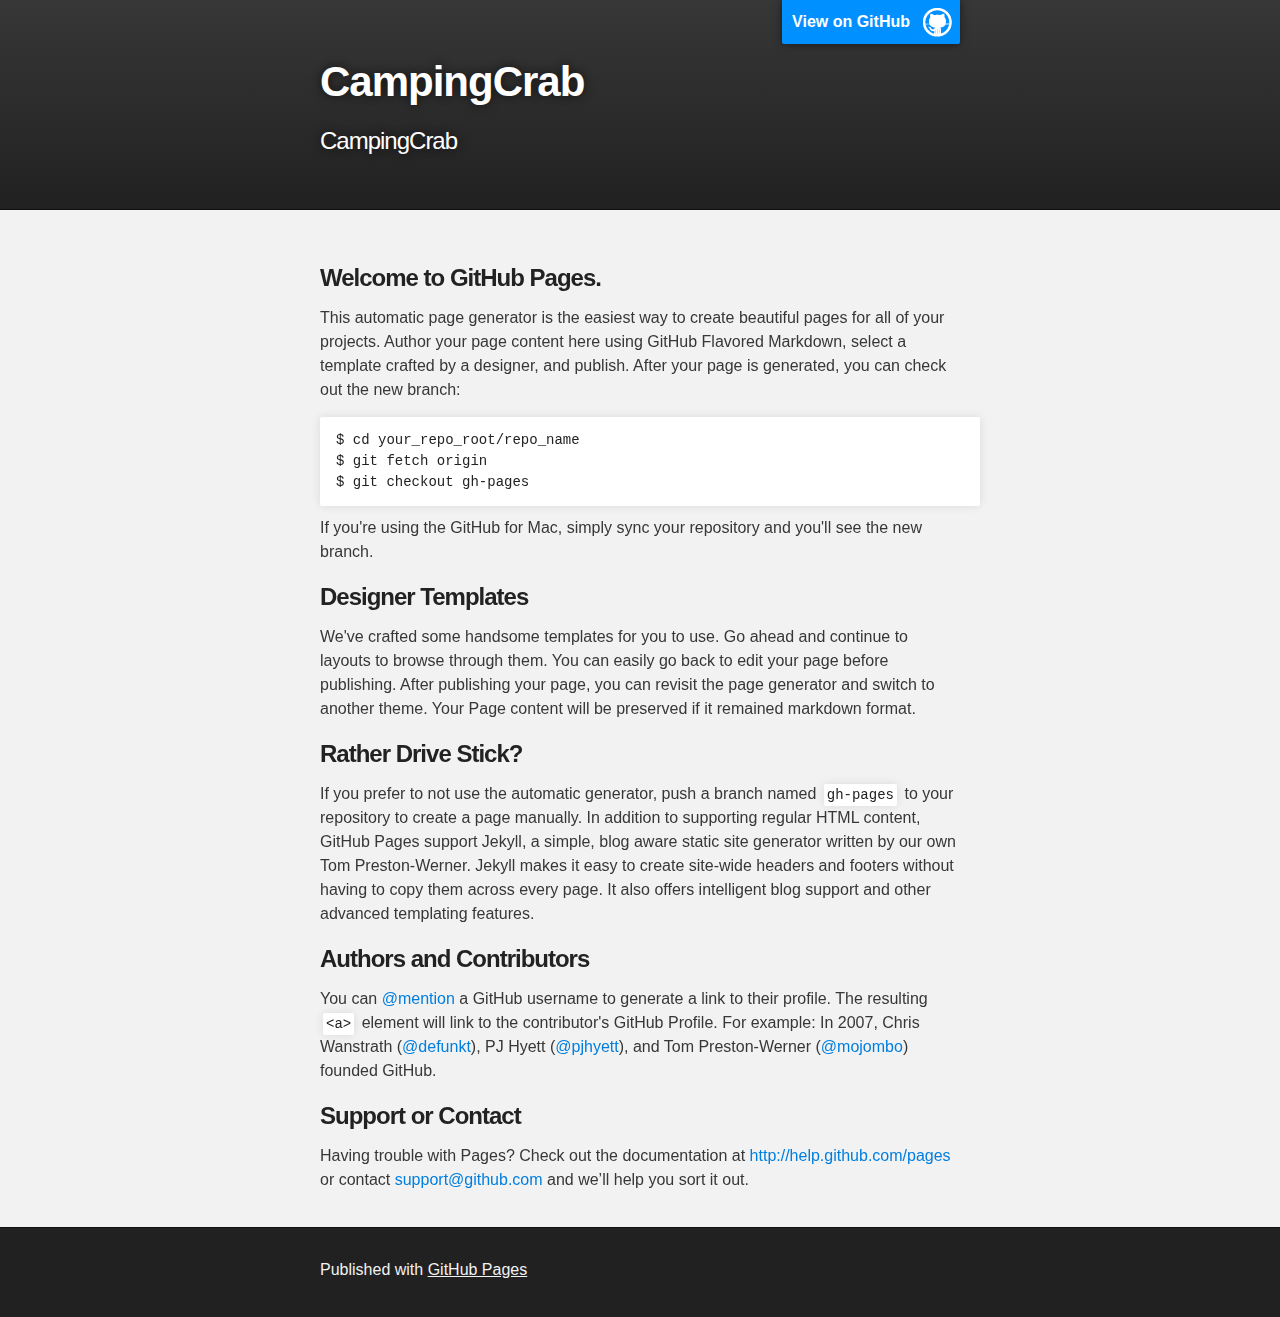
<file: index.html>
<!DOCTYPE html>
<html>

  <head>
    <meta charset='utf-8' />
    <meta http-equiv="X-UA-Compatible" content="chrome=1" />
    <meta name="description" content="CampingCrab : CampingCrab" />
	<link rel = "shortcut icon" href='images/favicon.ico'> 
    <link rel="stylesheet" type="text/css" media="screen" href="stylesheets/stylesheet.css">

    <title>CampingCrab</title>
  </head>

  <body>

    <!-- HEADER -->
    <div id="header_wrap" class="outer">
        <header class="inner">
          <a id="forkme_banner" href="https://github.com/campingcrab">View on GitHub</a>

          <h1 id="project_title">CampingCrab</h1>
          <h2 id="project_tagline">CampingCrab</h2>

        </header>
    </div>

    <!-- MAIN CONTENT -->
    <div id="main_content_wrap" class="outer">
      <section id="main_content" class="inner">
        <h3>
<a name="welcome-to-github-pages" class="anchor" href="#welcome-to-github-pages"><span class="octicon octicon-link"></span></a>Welcome to GitHub Pages.</h3>

<p>This automatic page generator is the easiest way to create beautiful pages for all of your projects. Author your page content here using GitHub Flavored Markdown, select a template crafted by a designer, and publish. After your page is generated, you can check out the new branch:</p>

<pre><code>$ cd your_repo_root/repo_name
$ git fetch origin
$ git checkout gh-pages
</code></pre>

<p>If you're using the GitHub for Mac, simply sync your repository and you'll see the new branch.</p>

<h3>
<a name="designer-templates" class="anchor" href="#designer-templates"><span class="octicon octicon-link"></span></a>Designer Templates</h3>

<p>We've crafted some handsome templates for you to use. Go ahead and continue to layouts to browse through them. You can easily go back to edit your page before publishing. After publishing your page, you can revisit the page generator and switch to another theme. Your Page content will be preserved if it remained markdown format.</p>

<h3>
<a name="rather-drive-stick" class="anchor" href="#rather-drive-stick"><span class="octicon octicon-link"></span></a>Rather Drive Stick?</h3>

<p>If you prefer to not use the automatic generator, push a branch named <code>gh-pages</code> to your repository to create a page manually. In addition to supporting regular HTML content, GitHub Pages support Jekyll, a simple, blog aware static site generator written by our own Tom Preston-Werner. Jekyll makes it easy to create site-wide headers and footers without having to copy them across every page. It also offers intelligent blog support and other advanced templating features.</p>

<h3>
<a name="authors-and-contributors" class="anchor" href="#authors-and-contributors"><span class="octicon octicon-link"></span></a>Authors and Contributors</h3>

<p>You can <a href="https://github.com/blog/821" class="user-mention">@mention</a> a GitHub username to generate a link to their profile. The resulting <code>&lt;a&gt;</code> element will link to the contributor's GitHub Profile. For example: In 2007, Chris Wanstrath (<a href="https://github.com/defunkt" class="user-mention">@defunkt</a>), PJ Hyett (<a href="https://github.com/pjhyett" class="user-mention">@pjhyett</a>), and Tom Preston-Werner (<a href="https://github.com/mojombo" class="user-mention">@mojombo</a>) founded GitHub.</p>

<h3>
<a name="support-or-contact" class="anchor" href="#support-or-contact"><span class="octicon octicon-link"></span></a>Support or Contact</h3>

<p>Having trouble with Pages? Check out the documentation at <a href="http://help.github.com/pages">http://help.github.com/pages</a> or contact <a href="mailto:support@github.com">support@github.com</a> and we’ll help you sort it out.</p>
      </section>
    </div>

    <!-- FOOTER  -->
    <div id="footer_wrap" class="outer">
      <footer class="inner">
        <p>Published with <a href="http://pages.github.com">GitHub Pages</a></p>
      </footer>
    </div>

    

  </body>
</html>
</file>
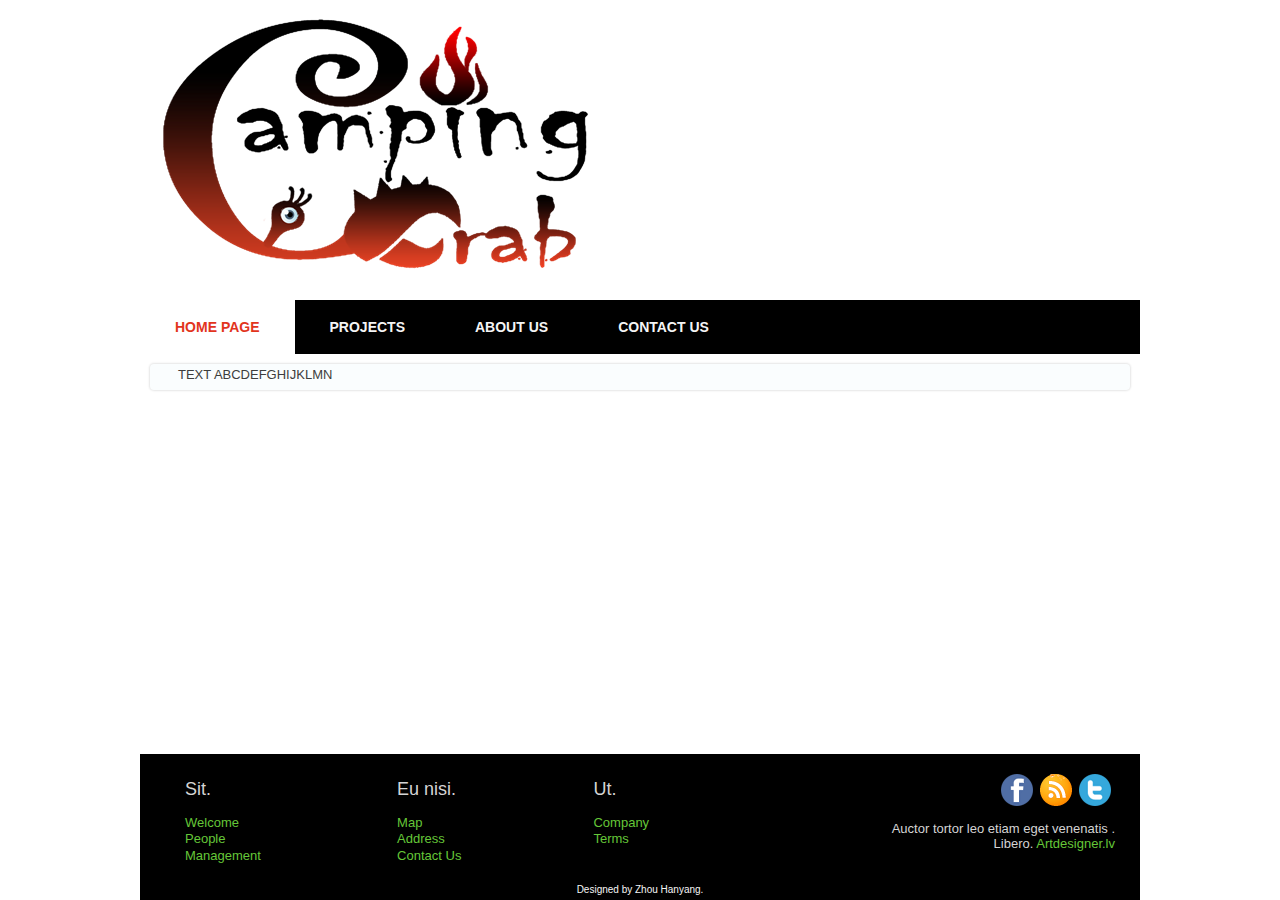
<file: MODEL3/index.html>
<!DOCTYPE html>
<html dir="ltr" lang="en-US"><head><!-- Created by Artisteer v4.1.0.60046 -->
    <meta charset="utf-8">
    <title>主要</title>
    <meta name="viewport" content="initial-scale = 1.0, maximum-scale = 1.0, user-scalable = no, width = device-width">

    <!--[if lt IE 9]><script src="https://html5shiv.googlecode.com/svn/trunk/html5.js"></script><![endif]-->
    <link rel="stylesheet" href="style.css" media="screen">
    <!--[if lte IE 7]><link rel="stylesheet" href="style.ie7.css" media="screen" /><![endif]-->
    <link rel="stylesheet" href="style.responsive.css" media="all">

<link rel="shortcut icon" href="favicon.ico" type="image/x-icon">
    <script src="jquery.js"></script>
    <script src="script.js"></script>
    <script src="script.responsive.js"></script>
<meta name="description" content="Description">
<meta name="keywords" content="Keywords">


<style>.crab-content .crab-postcontent-0 .layout-item-old-0 { margin-bottom: 5px;  }
.crab-content .crab-postcontent-0 .layout-item-old-1 { padding-right: 25px;padding-left: 25px;  }
.crab-content .crab-postcontent-0 .layout-item-old-2 { border-right-style:solid;border-right-width:1px;border-right-color:#CCCCCC; padding-right: 25px;padding-left: 25px;  }
.ie7 .crab-post .crab-layout-cell {border:none !important; padding:0 !important; }
.ie6 .crab-post .crab-layout-cell {border:none !important; padding:0 !important; }

</style></head>
<body>
<div id="crab-main">
<header class="crab-header">

    <div class="crab-shapes">
        <div class="crab-object262492889" data-left="0.47%"></div>

            </div>






                        
                    
</header>
<nav class="crab-nav">
    <ul class="crab-hmenu"><li><a href="home-page.html" class="active">Home Page</a></li><li><a href="projects.html">Projects</a></li><li><a href="about-us.html">About Us</a></li><li><a href="contact-us.html">Contact Us</a></li></ul> 
    </nav>
<div class="crab-sheet clearfix">
            <div class="crab-layout-wrapper">
                <div class="crab-content-layout">
                    <div class="crab-content-layout-row">
                        <div class="crab-layout-cell crab-content"><article class="crab-post crab-article">
                                
                                <div class="crab-postcontent crab-postcontent-0 clearfix"><div class="crab-content-layout-wrapper layout-item-old-0">
<div class="crab-content-layout">
<div class="crab-content-layout-row">
<div class="crab-layout-cell layout-item-old-1" style="width: 100%">

<div>
	TEXT ABCDEFGHIJKLMN
</div>

</div>
</div>
</div>
</div></div>
                                
                

</article></div>
                    </div>
                </div>
            </div><footer class="crab-footer">
<div class="crab-content-layout layout-item-0">
    <div class="crab-content-layout-row">
    <div class="crab-layout-cell layout-item-1" style="width: 20%">
        <p style="font-size:18px;">Sit.</p><br><ul><li><a href="#">Welcome</a></li><li><a href="#">People</a></li><li><a href="#">Management</a></li></ul>
    </div><div class="crab-layout-cell layout-item-1" style="width: 18%">
        <p style="font-size:18px;">Eu nisi.</p><br><ul><li><a href="#">Map</a></li><li><a href="#">Address</a></li><li><a href="#">Contact Us</a></li></ul>
    </div><div class="crab-layout-cell layout-item-1" style="width: 25%">
        <p style="font-size:18px;">Ut.</p><br><ul><li><a href="#">Company</a></li><li><a href="#">Terms</a></li></ul>
    </div><div class="crab-layout-cell" style="width: 37%">
        <p style="text-align:right;"><br></p><p style="text-align:right;">&nbsp;<a href="" class="crab-facebook-tag-icon" style="line-height: 32px; "></a>&nbsp;&nbsp;<a href="" class="crab-rss-tag-icon" style="line-height: 32px; "></a>&nbsp;&nbsp;<a href="" class="crab-twitter-tag-icon" style="line-height: 32px; "></a>&nbsp;<br><a href="http://artdesigner.lv"></a></p><p style="text-align: right;"><span style="text-align: right;"><br></span></p><p style="text-align: right;"><span style="text-align: right;">Auctor tortor leo etiam eget venenatis .<br>Libero. <a href="http://artdesigner.lv">Artdesigner.lv</a></span><br></p><p style="text-align: right;"><br></p><p style="text-align: right;"><br></p>
    </div>
    </div>
</div>

    <p class="crab-page-footer">
        <span id="crab-footnote-links">Designed by Zhou Hanyang.</span>
    </p>
</footer>

    </div>
</div>


</body></html>
</file>
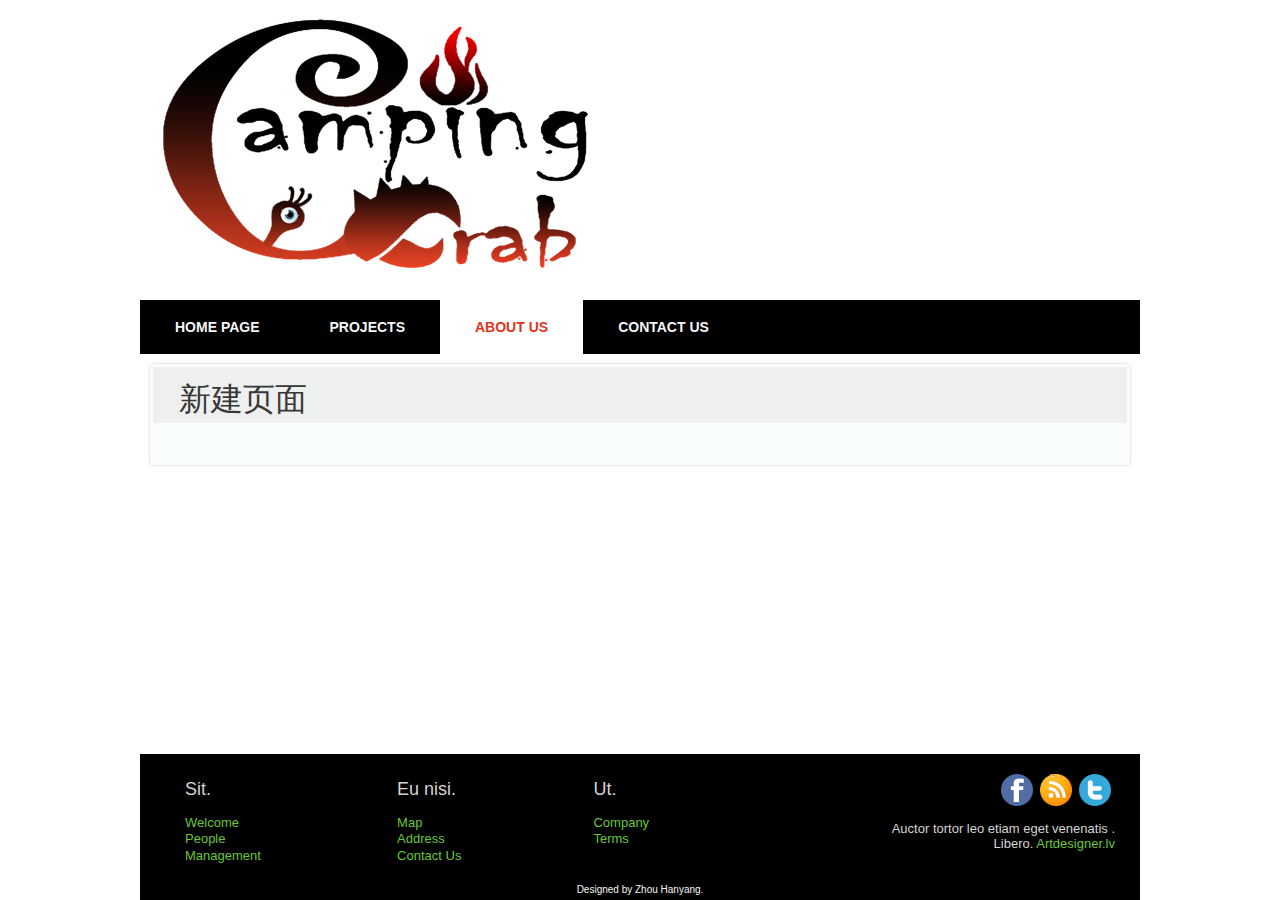
<file: MODEL3/about-us.html>
<!DOCTYPE html>
<html dir="ltr" lang="en-US"><head><!-- Created by Artisteer v4.1.0.60046 -->
    <meta charset="utf-8">
    <title>新建页面</title>
    <meta name="viewport" content="initial-scale = 1.0, maximum-scale = 1.0, user-scalable = no, width = device-width">

    <!--[if lt IE 9]><script src="https://html5shiv.googlecode.com/svn/trunk/html5.js"></script><![endif]-->
    <link rel="stylesheet" href="style.css" media="screen">
    <!--[if lte IE 7]><link rel="stylesheet" href="style.ie7.css" media="screen" /><![endif]-->
    <link rel="stylesheet" href="style.responsive.css" media="all">

<link rel="shortcut icon" href="favicon.ico" type="image/x-icon">
    <script src="jquery.js"></script>
    <script src="script.js"></script>
    <script src="script.responsive.js"></script>


</head>
<body>
<div id="crab-main">
<header class="crab-header">

    <div class="crab-shapes">
        <div class="crab-object262492889" data-left="0.47%"></div>

            </div>






                        
                    
</header>
<nav class="crab-nav">
    <ul class="crab-hmenu"><li><a href="home-page.html" class="">Home Page</a></li><li><a href="projects.html" class="">Projects</a></li><li><a href="about-us.html" class="active">About Us</a></li><li><a href="contact-us.html">Contact Us</a></li></ul> 
    </nav>
<div class="crab-sheet clearfix">
            <div class="crab-layout-wrapper">
                <div class="crab-content-layout">
                    <div class="crab-content-layout-row">
                        <div class="crab-layout-cell crab-content"><article class="crab-post crab-article">
                                <div class="crab-postmetadataheader">
                                        <h2 class="crab-postheader">新建页面</h2>
                                                            
                                    </div>
                                <div class="crab-postcontent crab-postcontent-0 clearfix"><p><br/></p></div>
                                
                

</article></div>
                    </div>
                </div>
            </div><footer class="crab-footer">
<div class="crab-content-layout layout-item-0">
    <div class="crab-content-layout-row">
    <div class="crab-layout-cell layout-item-1" style="width: 20%">
        <p style="font-size:18px;">Sit.</p><br><ul><li><a href="#">Welcome</a></li><li><a href="#">People</a></li><li><a href="#">Management</a></li></ul>
    </div><div class="crab-layout-cell layout-item-1" style="width: 18%">
        <p style="font-size:18px;">Eu nisi.</p><br><ul><li><a href="#">Map</a></li><li><a href="#">Address</a></li><li><a href="#">Contact Us</a></li></ul>
    </div><div class="crab-layout-cell layout-item-1" style="width: 25%">
        <p style="font-size:18px;">Ut.</p><br><ul><li><a href="#">Company</a></li><li><a href="#">Terms</a></li></ul>
    </div><div class="crab-layout-cell" style="width: 37%">
        <p style="text-align:right;"><br></p><p style="text-align:right;">&nbsp;<a href="" class="crab-facebook-tag-icon" style="line-height: 32px; "></a>&nbsp;&nbsp;<a href="" class="crab-rss-tag-icon" style="line-height: 32px; "></a>&nbsp;&nbsp;<a href="" class="crab-twitter-tag-icon" style="line-height: 32px; "></a>&nbsp;<br><a href="http://artdesigner.lv"></a></p><p style="text-align: right;"><span style="text-align: right;"><br></span></p><p style="text-align: right;"><span style="text-align: right;">Auctor tortor leo etiam eget venenatis .<br>Libero. <a href="http://artdesigner.lv">Artdesigner.lv</a></span><br></p><p style="text-align: right;"><br></p><p style="text-align: right;"><br></p>
    </div>
    </div>
</div>

    <p class="crab-page-footer">
        <span id="crab-footnote-links">Designed by Zhou Hanyang.</span>
    </p>
</footer>

    </div>
</div>


</body></html>
</file>
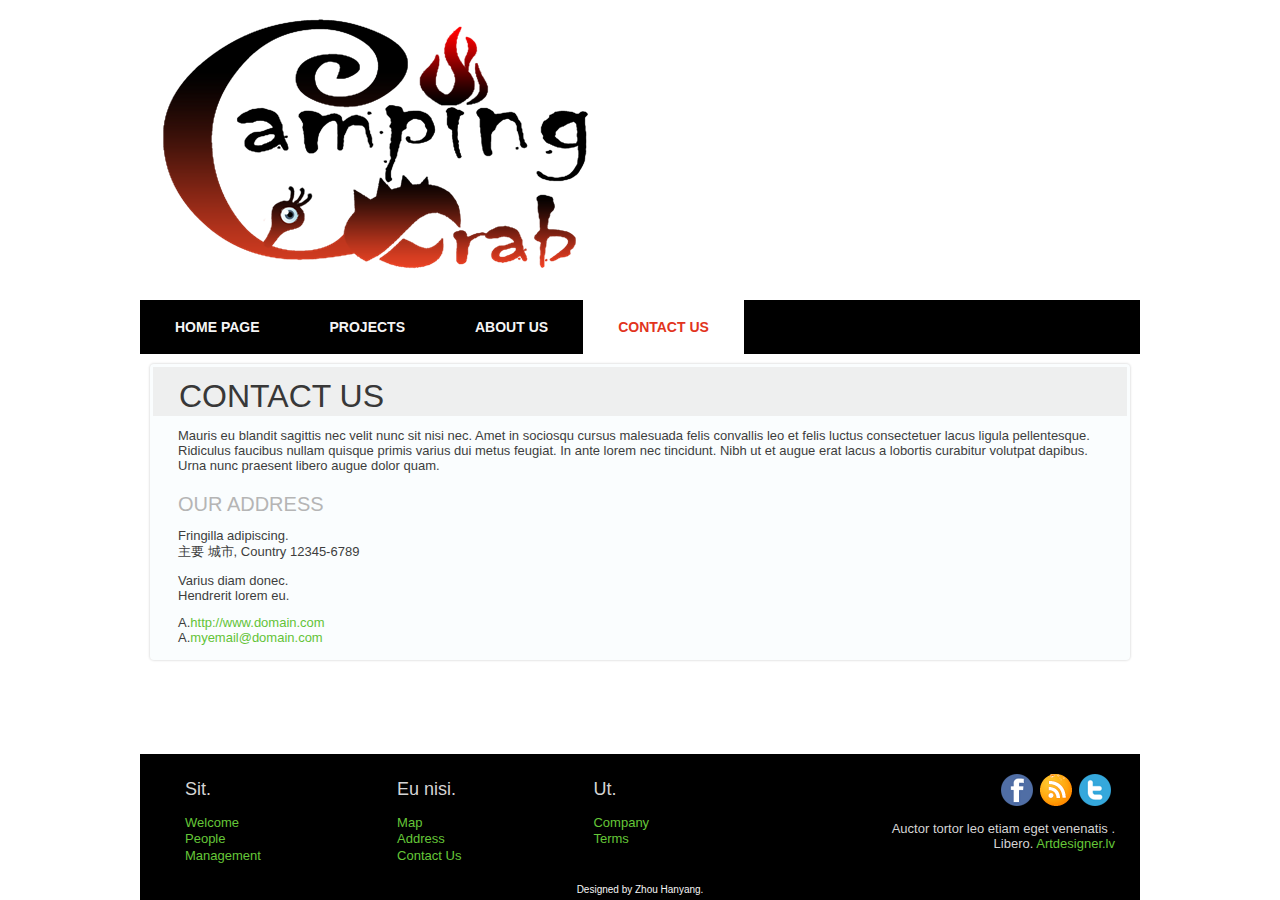
<file: MODEL3/contact-us.html>
<!DOCTYPE html>
<html dir="ltr" lang="en-US"><head><!-- Created by Artisteer v4.1.0.60046 -->
    <meta charset="utf-8">
    <title>Contact Us</title>
    <meta name="viewport" content="initial-scale = 1.0, maximum-scale = 1.0, user-scalable = no, width = device-width">

    <!--[if lt IE 9]><script src="https://html5shiv.googlecode.com/svn/trunk/html5.js"></script><![endif]-->
    <link rel="stylesheet" href="style.css" media="screen">
    <!--[if lte IE 7]><link rel="stylesheet" href="style.ie7.css" media="screen" /><![endif]-->
    <link rel="stylesheet" href="style.responsive.css" media="all">

<link rel="shortcut icon" href="favicon.ico" type="image/x-icon">
    <script src="jquery.js"></script>
    <script src="script.js"></script>
    <script src="script.responsive.js"></script>
<meta name="description" content="Description">
<meta name="keywords" content="Keywords">


<style>.crab-content .crab-postcontent-0 .layout-item-0 { padding-right: 25px;padding-left: 25px;  }
.ie7 .crab-post .crab-layout-cell {border:none !important; padding:0 !important; }
.ie6 .crab-post .crab-layout-cell {border:none !important; padding:0 !important; }

</style></head>
<body>
<div id="crab-main">
<header class="crab-header">

    <div class="crab-shapes">
        <div class="crab-object262492889" data-left="0.47%"></div>

            </div>






                        
                    
</header>
<nav class="crab-nav">
    <ul class="crab-hmenu"><li><a href="home-page.html" class="">Home Page</a></li><li><a href="projects.html" class="">Projects</a></li><li><a href="about-us.html" class="">About Us</a></li><li><a href="contact-us.html" class="active">Contact Us</a></li></ul> 
    </nav>
<div class="crab-sheet clearfix">
            <div class="crab-layout-wrapper">
                <div class="crab-content-layout">
                    <div class="crab-content-layout-row">
                        <div class="crab-layout-cell crab-content"><article class="crab-post crab-article">
                                <div class="crab-postmetadataheader">
                                        <h2 class="crab-postheader">Contact Us</h2>
                                                            
                                    </div>
                                <div class="crab-postcontent crab-postcontent-0 clearfix"><div class="crab-content-layout">
    <div class="crab-content-layout-row">
    <div class="crab-layout-cell layout-item-0" style="width: 100%" >
        <p>Mauris eu blandit sagittis nec velit nunc sit nisi nec. Amet in sociosqu cursus malesuada felis convallis leo et felis luctus consectetuer lacus ligula pellentesque.  Ridiculus faucibus nullam quisque primis varius dui metus feugiat. In ante lorem nec tincidunt. Nibh ut et augue erat lacus a lobortis curabitur volutpat dapibus. Urna nunc praesent libero augue dolor quam. </p><h3>Our Address</h3><p>Fringilla adipiscing. <br> 主要 城市, Country 12345-6789</p><p>Varius diam donec. <br> Hendrerit lorem eu.</p><p>A.<a href="#">http://www.domain.com</a><br> A.<a href="#">myemail@domain.com</a></p>
    </div>
    </div>
</div>
</div>
                                
                

</article></div>
                    </div>
                </div>
            </div><footer class="crab-footer">
<div class="crab-content-layout layout-item-0">
    <div class="crab-content-layout-row">
    <div class="crab-layout-cell layout-item-1" style="width: 20%">
        <p style="font-size:18px;">Sit.</p><br><ul><li><a href="#">Welcome</a></li><li><a href="#">People</a></li><li><a href="#">Management</a></li></ul>
    </div><div class="crab-layout-cell layout-item-1" style="width: 18%">
        <p style="font-size:18px;">Eu nisi.</p><br><ul><li><a href="#">Map</a></li><li><a href="#">Address</a></li><li><a href="#">Contact Us</a></li></ul>
    </div><div class="crab-layout-cell layout-item-1" style="width: 25%">
        <p style="font-size:18px;">Ut.</p><br><ul><li><a href="#">Company</a></li><li><a href="#">Terms</a></li></ul>
    </div><div class="crab-layout-cell" style="width: 37%">
        <p style="text-align:right;"><br></p><p style="text-align:right;">&nbsp;<a href="" class="crab-facebook-tag-icon" style="line-height: 32px; "></a>&nbsp;&nbsp;<a href="" class="crab-rss-tag-icon" style="line-height: 32px; "></a>&nbsp;&nbsp;<a href="" class="crab-twitter-tag-icon" style="line-height: 32px; "></a>&nbsp;<br><a href="http://artdesigner.lv"></a></p><p style="text-align: right;"><span style="text-align: right;"><br></span></p><p style="text-align: right;"><span style="text-align: right;">Auctor tortor leo etiam eget venenatis .<br>Libero. <a href="http://artdesigner.lv">Artdesigner.lv</a></span><br></p><p style="text-align: right;"><br></p><p style="text-align: right;"><br></p>
    </div>
    </div>
</div>

    <p class="crab-page-footer">
        <span id="crab-footnote-links">Designed by Zhou Hanyang.</span>
    </p>
</footer>

    </div>
</div>


</body></html>
</file>
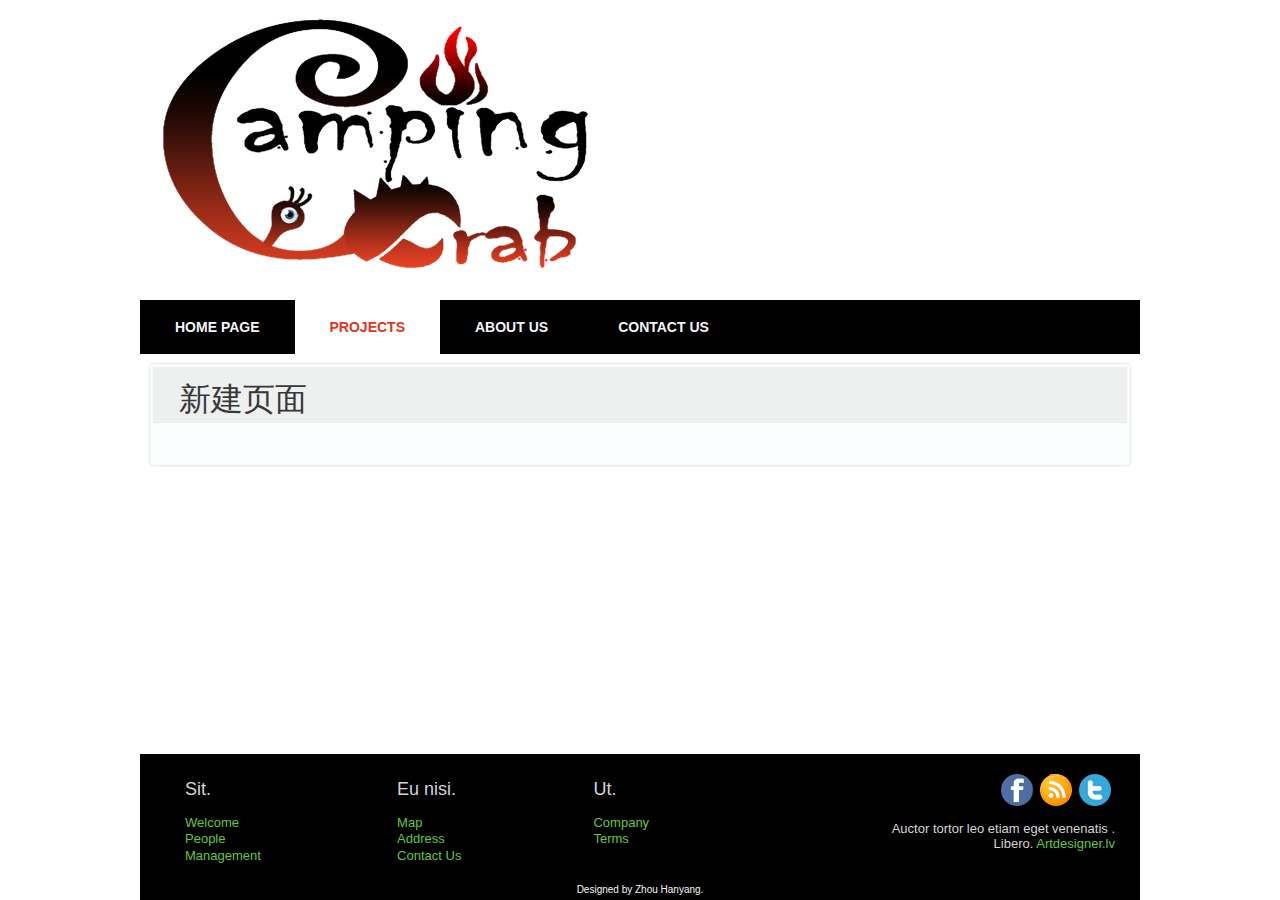
<file: MODEL3/projects.html>
<!DOCTYPE html>
<html dir="ltr" lang="en-US"><head><!-- Created by Artisteer v4.1.0.60046 -->
    <meta charset="utf-8">
    <title>新建页面</title>
    <meta name="viewport" content="initial-scale = 1.0, maximum-scale = 1.0, user-scalable = no, width = device-width">

    <!--[if lt IE 9]><script src="https://html5shiv.googlecode.com/svn/trunk/html5.js"></script><![endif]-->
    <link rel="stylesheet" href="style.css" media="screen">
    <!--[if lte IE 7]><link rel="stylesheet" href="style.ie7.css" media="screen" /><![endif]-->
    <link rel="stylesheet" href="style.responsive.css" media="all">

<link rel="shortcut icon" href="favicon.ico" type="image/x-icon">
    <script src="jquery.js"></script>
    <script src="script.js"></script>
    <script src="script.responsive.js"></script>


</head>
<body>
<div id="crab-main">
<header class="crab-header">

    <div class="crab-shapes">
        <div class="crab-object262492889" data-left="0.47%"></div>

            </div>






                        
                    
</header>
<nav class="crab-nav">
    <ul class="crab-hmenu"><li><a href="home-page.html" class="">Home Page</a></li><li><a href="projects.html" class="active">Projects</a></li><li><a href="about-us.html">About Us</a></li><li><a href="contact-us.html">Contact Us</a></li></ul> 
    </nav>
<div class="crab-sheet clearfix">
            <div class="crab-layout-wrapper">
                <div class="crab-content-layout">
                    <div class="crab-content-layout-row">
                        <div class="crab-layout-cell crab-content"><article class="crab-post crab-article">
                                <div class="crab-postmetadataheader">
                                        <h2 class="crab-postheader">新建页面</h2>
                                                            
                                    </div>
                                <div class="crab-postcontent crab-postcontent-0 clearfix"><p><br/></p></div>
                                
                

</article></div>
                    </div>
                </div>
            </div><footer class="crab-footer">
<div class="crab-content-layout layout-item-0">
    <div class="crab-content-layout-row">
    <div class="crab-layout-cell layout-item-1" style="width: 20%">
        <p style="font-size:18px;">Sit.</p><br><ul><li><a href="#">Welcome</a></li><li><a href="#">People</a></li><li><a href="#">Management</a></li></ul>
    </div><div class="crab-layout-cell layout-item-1" style="width: 18%">
        <p style="font-size:18px;">Eu nisi.</p><br><ul><li><a href="#">Map</a></li><li><a href="#">Address</a></li><li><a href="#">Contact Us</a></li></ul>
    </div><div class="crab-layout-cell layout-item-1" style="width: 25%">
        <p style="font-size:18px;">Ut.</p><br><ul><li><a href="#">Company</a></li><li><a href="#">Terms</a></li></ul>
    </div><div class="crab-layout-cell" style="width: 37%">
        <p style="text-align:right;"><br></p><p style="text-align:right;">&nbsp;<a href="" class="crab-facebook-tag-icon" style="line-height: 32px; "></a>&nbsp;&nbsp;<a href="" class="crab-rss-tag-icon" style="line-height: 32px; "></a>&nbsp;&nbsp;<a href="" class="crab-twitter-tag-icon" style="line-height: 32px; "></a>&nbsp;<br><a href="http://artdesigner.lv"></a></p><p style="text-align: right;"><span style="text-align: right;"><br></span></p><p style="text-align: right;"><span style="text-align: right;">Auctor tortor leo etiam eget venenatis .<br>Libero. <a href="http://artdesigner.lv">Artdesigner.lv</a></span><br></p><p style="text-align: right;"><br></p><p style="text-align: right;"><br></p>
    </div>
    </div>
</div>

    <p class="crab-page-footer">
        <span id="crab-footnote-links">Designed by Zhou Hanyang.</span>
    </p>
</footer>

    </div>
</div>


</body></html>
</file>
<file: stylesheets/stylesheet.css>
/*******************************************************************************
Slate Theme for GitHub Pages
by Jason Costello, @jsncostello
*******************************************************************************/

@import url(pygment_trac.css);

/*******************************************************************************
MeyerWeb Reset
*******************************************************************************/

html, body, div, span, applet, object, iframe,
h1, h2, h3, h4, h5, h6, p, blockquote, pre,
a, abbr, acronym, address, big, cite, code,
del, dfn, em, img, ins, kbd, q, s, samp,
small, strike, strong, sub, sup, tt, var,
b, u, i, center,
dl, dt, dd, ol, ul, li,
fieldset, form, label, legend,
table, caption, tbody, tfoot, thead, tr, th, td,
article, aside, canvas, details, embed,
figure, figcaption, footer, header, hgroup,
menu, nav, output, ruby, section, summary,
time, mark, audio, video {
  margin: 0;
  padding: 0;
  border: 0;
  font: inherit;
  vertical-align: baseline;
}

/* HTML5 display-role reset for older browsers */
article, aside, details, figcaption, figure,
footer, header, hgroup, menu, nav, section {
  display: block;
}

ol, ul {
  list-style: none;
}

table {
  border-collapse: collapse;
  border-spacing: 0;
}

/*******************************************************************************
Theme Styles
*******************************************************************************/

body {
  box-sizing: border-box;
  color:#373737;
  background: #212121;
  font-size: 16px;
  font-family: 'Myriad Pro', Calibri, Helvetica, Arial, sans-serif;
  line-height: 1.5;
  -webkit-font-smoothing: antialiased;
}

h1, h2, h3, h4, h5, h6 {
  margin: 10px 0;
  font-weight: 700;
  color:#222222;
  font-family: 'Lucida Grande', 'Calibri', Helvetica, Arial, sans-serif;
  letter-spacing: -1px;
}

h1 {
  font-size: 36px;
  font-weight: 700;
}

h2 {
  padding-bottom: 10px;
  font-size: 32px;
  background: url('../images/bg_hr.png') repeat-x bottom;
}

h3 {
  font-size: 24px;
}

h4 {
  font-size: 21px;
}

h5 {
  font-size: 18px;
}

h6 {
  font-size: 16px;
}

p {
  margin: 10px 0 15px 0;
}

footer p {
  color: #f2f2f2;
}

a {
  text-decoration: none;
  color: #007edf;
  text-shadow: none;

  transition: color 0.5s ease;
  transition: text-shadow 0.5s ease;
  -webkit-transition: color 0.5s ease;
  -webkit-transition: text-shadow 0.5s ease;
  -moz-transition: color 0.5s ease;
  -moz-transition: text-shadow 0.5s ease;
  -o-transition: color 0.5s ease;
  -o-transition: text-shadow 0.5s ease;
  -ms-transition: color 0.5s ease;
  -ms-transition: text-shadow 0.5s ease;
}

a:hover, a:focus {text-decoration: underline;}

footer a {
  color: #F2F2F2;
  text-decoration: underline;
}

em {
  font-style: italic;
}

strong {
  font-weight: bold;
}

img {
  position: relative;
  margin: 0 auto;
  max-width: 739px;
  padding: 5px;
  margin: 10px 0 10px 0;
  border: 1px solid #ebebeb;

  box-shadow: 0 0 5px #ebebeb;
  -webkit-box-shadow: 0 0 5px #ebebeb;
  -moz-box-shadow: 0 0 5px #ebebeb;
  -o-box-shadow: 0 0 5px #ebebeb;
  -ms-box-shadow: 0 0 5px #ebebeb;
}

p img {
  display: inline;
  margin: 0;
  padding: 0;
  vertical-align: middle;
  text-align: center;
  border: none;
}

pre, code {
  width: 100%;
  color: #222;
  background-color: #fff;

  font-family: Monaco, "Bitstream Vera Sans Mono", "Lucida Console", Terminal, monospace;
  font-size: 14px;

  border-radius: 2px;
  -moz-border-radius: 2px;
  -webkit-border-radius: 2px;
}

pre {
  width: 100%;
  padding: 10px;
  box-shadow: 0 0 10px rgba(0,0,0,.1);
  overflow: auto;
}

code {
  padding: 3px;
  margin: 0 3px;
  box-shadow: 0 0 10px rgba(0,0,0,.1);
}

pre code {
  display: block;
  box-shadow: none;
}

blockquote {
  color: #666;
  margin-bottom: 20px;
  padding: 0 0 0 20px;
  border-left: 3px solid #bbb;
}


ul, ol, dl {
  margin-bottom: 15px
}

ul {
  list-style: inside;
  padding-left: 20px;
}

ol {
  list-style: decimal inside;
  padding-left: 20px;
}

dl dt {
  font-weight: bold;
}

dl dd {
  padding-left: 20px;
  font-style: italic;
}

dl p {
  padding-left: 20px;
  font-style: italic;
}

hr {
  height: 1px;
  margin-bottom: 5px;
  border: none;
  background: url('../images/bg_hr.png') repeat-x center;
}

table {
  border: 1px solid #373737;
  margin-bottom: 20px;
  text-align: left;
 }

th {
  font-family: 'Lucida Grande', 'Helvetica Neue', Helvetica, Arial, sans-serif;
  padding: 10px;
  background: #373737;
  color: #fff;
 }

td {
  padding: 10px;
  border: 1px solid #373737;
 }

form {
  background: #f2f2f2;
  padding: 20px;
}

/*******************************************************************************
Full-Width Styles
*******************************************************************************/

.outer {
  width: 100%;
}

.inner {
  position: relative;
  max-width: 640px;
  padding: 20px 10px;
  margin: 0 auto;
}

#forkme_banner {
  display: block;
  position: absolute;
  top:0;
  right: 10px;
  z-index: 10;
  padding: 10px 50px 10px 10px;
  color: #fff;
  background: url('../images/blacktocat.png') #0090ff no-repeat 95% 50%;
  font-weight: 700;
  box-shadow: 0 0 10px rgba(0,0,0,.5);
  border-bottom-left-radius: 2px;
  border-bottom-right-radius: 2px;
}

#header_wrap {
  background: #212121;
  background: -moz-linear-gradient(top, #373737, #212121);
  background: -webkit-linear-gradient(top, #373737, #212121);
  background: -ms-linear-gradient(top, #373737, #212121);
  background: -o-linear-gradient(top, #373737, #212121);
  background: linear-gradient(top, #373737, #212121);
}

#header_wrap .inner {
  padding: 50px 10px 30px 10px;
}

#project_title {
  margin: 0;
  color: #fff;
  font-size: 42px;
  font-weight: 700;
  text-shadow: #111 0px 0px 10px;
}

#project_tagline {
  color: #fff;
  font-size: 24px;
  font-weight: 300;
  background: none;
  text-shadow: #111 0px 0px 10px;
}

#downloads {
  position: absolute;
  width: 210px;
  z-index: 10;
  bottom: -40px;
  right: 0;
  height: 70px;
  background: url('../images/icon_download.png') no-repeat 0% 90%;
}

.zip_download_link {
  display: block;
  float: right;
  width: 90px;
  height:70px;
  text-indent: -5000px;
  overflow: hidden;
  background: url(../images/sprite_download.png) no-repeat bottom left;
}

.tar_download_link {
  display: block;
  float: right;
  width: 90px;
  height:70px;
  text-indent: -5000px;
  overflow: hidden;
  background: url(../images/sprite_download.png) no-repeat bottom right;
  margin-left: 10px;
}

.zip_download_link:hover {
  background: url(../images/sprite_download.png) no-repeat top left;
}

.tar_download_link:hover {
  background: url(../images/sprite_download.png) no-repeat top right;
}

#main_content_wrap {
  background: #f2f2f2;
  border-top: 1px solid #111;
  border-bottom: 1px solid #111;
}

#main_content {
  padding-top: 40px;
}

#footer_wrap {
  background: #212121;
}



/*******************************************************************************
Small Device Styles
*******************************************************************************/

@media screen and (max-width: 480px) {
  body {
    font-size:14px;
  }

  #downloads {
    display: none;
  }

  .inner {
    min-width: 320px;
    max-width: 480px;
  }

  #project_title {
  font-size: 32px;
  }

  h1 {
    font-size: 28px;
  }

  h2 {
    font-size: 24px;
  }

  h3 {
    font-size: 21px;
  }

  h4 {
    font-size: 18px;
  }

  h5 {
    font-size: 14px;
  }

  h6 {
    font-size: 12px;
  }

  code, pre {
    min-width: 320px;
    max-width: 480px;
    font-size: 11px;
  }

}
</file>
<file: MODEL3/style.css>
/* Created by Artisteer v4.1.0.60046 */

#crab-main
{
   background: #FFFFFF;
   margin:0 auto;
   font-size: 13px;
   font-family: 'Century Gothic', Arial, 'Arial Unicode MS', Helvetica, Sans-Serif;
   font-weight: normal;
   font-style: normal;
   position: relative;
   width: 100%;
   min-height: 100%;
   left: 0;
   top: 0;
   cursor:default;
   overflow:hidden;
}
table, ul.crab-hmenu
{
   font-size: 13px;
   font-family: 'Century Gothic', Arial, 'Arial Unicode MS', Helvetica, Sans-Serif;
   font-weight: normal;
   font-style: normal;
}

h1, h2, h3, h4, h5, h6, p, a, ul, ol, li
{
   margin: 0;
   padding: 0;
}

/* Reset buttons border. It's important for input and button tags. 
 * border-collapse should be separate for shadow in IE. 
 */
.crab-button
{
   border: 0;
   border-collapse: separate;
   -webkit-background-origin: border !important;
   -moz-background-origin: border !important;
   background-origin: border-box !important;
   background: #7BCF54;
   border-width: 0;
   padding:0 20px;
   margin:0 auto;
   height:31px;
}

.crab-postcontent,
.crab-postheadericons,
.crab-postfootericons,
.crab-blockcontent,
ul.crab-vmenu a 
{
   text-align: left;
}

.crab-postcontent,
.crab-postcontent li,
.crab-postcontent table,
.crab-postcontent a,
.crab-postcontent a:link,
.crab-postcontent a:visited,
.crab-postcontent a.visited,
.crab-postcontent a:hover,
.crab-postcontent a.hovered
{
   font-family: 'Century Gothic', Arial, 'Arial Unicode MS', Helvetica, Sans-Serif;
}

.crab-postcontent p
{
   margin: 12px 0;
}

.crab-postcontent h1, .crab-postcontent h1 a, .crab-postcontent h1 a:link, .crab-postcontent h1 a:visited, .crab-postcontent h1 a:hover,
.crab-postcontent h2, .crab-postcontent h2 a, .crab-postcontent h2 a:link, .crab-postcontent h2 a:visited, .crab-postcontent h2 a:hover,
.crab-postcontent h3, .crab-postcontent h3 a, .crab-postcontent h3 a:link, .crab-postcontent h3 a:visited, .crab-postcontent h3 a:hover,
.crab-postcontent h4, .crab-postcontent h4 a, .crab-postcontent h4 a:link, .crab-postcontent h4 a:visited, .crab-postcontent h4 a:hover,
.crab-postcontent h5, .crab-postcontent h5 a, .crab-postcontent h5 a:link, .crab-postcontent h5 a:visited, .crab-postcontent h5 a:hover,
.crab-postcontent h6, .crab-postcontent h6 a, .crab-postcontent h6 a:link, .crab-postcontent h6 a:visited, .crab-postcontent h6 a:hover,
.crab-blockheader .t, .crab-blockheader .t a, .crab-blockheader .t a:link, .crab-blockheader .t a:visited, .crab-blockheader .t a:hover,
.crab-vmenublockheader .t, .crab-vmenublockheader .t a, .crab-vmenublockheader .t a:link, .crab-vmenublockheader .t a:visited, .crab-vmenublockheader .t a:hover,
.crab-headline, .crab-headline a, .crab-headline a:link, .crab-headline a:visited, .crab-headline a:hover,
.crab-slogan, .crab-slogan a, .crab-slogan a:link, .crab-slogan a:visited, .crab-slogan a:hover,
.crab-postheader, .crab-postheader a, .crab-postheader a:link, .crab-postheader a:visited, .crab-postheader a:hover
{
   font-size: 32px;
   font-family: 'Century Gothic', Arial, 'Arial Unicode MS', Helvetica, Sans-Serif;
   font-weight: bold;
   font-style: normal;
   text-decoration: none;
}

.crab-postcontent a, .crab-postcontent a:link
{
   font-family: 'Century Gothic', Arial, 'Arial Unicode MS', Helvetica, Sans-Serif;
   text-decoration: none;
   color: #63C337;
}

.crab-postcontent a:visited, .crab-postcontent a.visited
{
   font-family: 'Century Gothic', Arial, 'Arial Unicode MS', Helvetica, Sans-Serif;
   text-decoration: none;
   color: #4CBBEB;
}

.crab-postcontent  a:hover, .crab-postcontent a.hover
{
   font-family: 'Century Gothic', Arial, 'Arial Unicode MS', Helvetica, Sans-Serif;
   text-decoration: underline;
   color: #87D364;
}

.crab-postcontent h1
{
   color: #7D7D7D;
   margin: 20px 0;
   font-size: 32px;
   font-family: 'Century Gothic', Arial, 'Arial Unicode MS', Helvetica, Sans-Serif;
   font-weight: normal;
   font-style: normal;
   text-transform: uppercase;
}

.crab-blockcontent h1
{
   margin: 20px 0;
   font-size: 32px;
   font-family: 'Century Gothic', Arial, 'Arial Unicode MS', Helvetica, Sans-Serif;
   font-weight: normal;
   font-style: normal;
   text-transform: uppercase;
}

.crab-postcontent h1 a, .crab-postcontent h1 a:link, .crab-postcontent h1 a:hover, .crab-postcontent h1 a:visited, .crab-blockcontent h1 a, .crab-blockcontent h1 a:link, .crab-blockcontent h1 a:hover, .crab-blockcontent h1 a:visited 
{
   font-size: 32px;
   font-family: 'Century Gothic', Arial, 'Arial Unicode MS', Helvetica, Sans-Serif;
   font-weight: normal;
   font-style: normal;
   text-transform: uppercase;
}

.crab-postcontent h2
{
   color: #9C9C9C;
   margin-top: 19px;
   margin-bottom: 19px;
   font-size: 24px;
   font-family: 'Century Gothic', Arial, 'Arial Unicode MS', Helvetica, Sans-Serif;
}

.crab-blockcontent h2
{
   margin-top: 19px;
   margin-bottom: 19px;
   font-size: 24px;
   font-family: 'Century Gothic', Arial, 'Arial Unicode MS', Helvetica, Sans-Serif;
}

.crab-postcontent h2 a, .crab-postcontent h2 a:link, .crab-postcontent h2 a:hover, .crab-postcontent h2 a:visited, .crab-blockcontent h2 a, .crab-blockcontent h2 a:link, .crab-blockcontent h2 a:hover, .crab-blockcontent h2 a:visited 
{
   font-size: 24px;
   font-family: 'Century Gothic', Arial, 'Arial Unicode MS', Helvetica, Sans-Serif;
}

.crab-postcontent h3
{
   color: #B5B5B5;
   margin: 20px 0 10px;
   font-size: 20px;
   font-family: 'Century Gothic', Arial, 'Arial Unicode MS', Helvetica, Sans-Serif;
   font-weight: normal;
   font-style: normal;
   text-transform: uppercase;
}

.crab-blockcontent h3
{
   margin: 20px 0 10px;
   font-size: 20px;
   font-family: 'Century Gothic', Arial, 'Arial Unicode MS', Helvetica, Sans-Serif;
   font-weight: normal;
   font-style: normal;
   text-transform: uppercase;
}

.crab-postcontent h3 a, .crab-postcontent h3 a:link, .crab-postcontent h3 a:hover, .crab-postcontent h3 a:visited, .crab-blockcontent h3 a, .crab-blockcontent h3 a:link, .crab-blockcontent h3 a:hover, .crab-blockcontent h3 a:visited 
{
   font-size: 20px;
   font-family: 'Century Gothic', Arial, 'Arial Unicode MS', Helvetica, Sans-Serif;
   font-weight: normal;
   font-style: normal;
   text-transform: uppercase;
}

.crab-postcontent h4
{
   color: #417F24;
   font-size: 24px;
   font-family: 'Century Gothic', Arial, 'Arial Unicode MS', Helvetica, Sans-Serif;
   font-weight: normal;
   font-style: normal;
   text-transform: uppercase;
}

.crab-blockcontent h4
{
   font-size: 24px;
   font-family: 'Century Gothic', Arial, 'Arial Unicode MS', Helvetica, Sans-Serif;
   font-weight: normal;
   font-style: normal;
   text-transform: uppercase;
}

.crab-postcontent h4 a, .crab-postcontent h4 a:link, .crab-postcontent h4 a:hover, .crab-postcontent h4 a:visited, .crab-blockcontent h4 a, .crab-blockcontent h4 a:link, .crab-blockcontent h4 a:hover, .crab-blockcontent h4 a:visited 
{
   font-size: 24px;
   font-family: 'Century Gothic', Arial, 'Arial Unicode MS', Helvetica, Sans-Serif;
   font-weight: normal;
   font-style: normal;
   text-transform: uppercase;
}

.crab-postcontent h5
{
   color: #696969;
   font-size: 60px;
   font-family: 'Century Gothic', Arial, 'Arial Unicode MS', Helvetica, Sans-Serif;
   font-weight: normal;
   font-style: normal;
   text-transform: uppercase;
}

.crab-blockcontent h5
{
   font-size: 60px;
   font-family: 'Century Gothic', Arial, 'Arial Unicode MS', Helvetica, Sans-Serif;
   font-weight: normal;
   font-style: normal;
   text-transform: uppercase;
}

.crab-postcontent h5 a, .crab-postcontent h5 a:link, .crab-postcontent h5 a:hover, .crab-postcontent h5 a:visited, .crab-blockcontent h5 a, .crab-blockcontent h5 a:link, .crab-blockcontent h5 a:hover, .crab-blockcontent h5 a:visited 
{
   font-size: 60px;
   font-family: 'Century Gothic', Arial, 'Arial Unicode MS', Helvetica, Sans-Serif;
   font-weight: normal;
   font-style: normal;
   text-transform: uppercase;
}

.crab-postcontent h6
{
   color: #B5B5B5;
   margin: -5px 0 -15px;
   font-size: 28px;
   font-family: 'Century Gothic', Arial, 'Arial Unicode MS', Helvetica, Sans-Serif;
   font-weight: bold;
   font-style: normal;
}

.crab-blockcontent h6
{
   margin: -5px 0 -15px;
   font-size: 28px;
   font-family: 'Century Gothic', Arial, 'Arial Unicode MS', Helvetica, Sans-Serif;
   font-weight: bold;
   font-style: normal;
}

.crab-postcontent h6 a, .crab-postcontent h6 a:link, .crab-postcontent h6 a:hover, .crab-postcontent h6 a:visited, .crab-blockcontent h6 a, .crab-blockcontent h6 a:link, .crab-blockcontent h6 a:hover, .crab-blockcontent h6 a:visited 
{
   font-size: 28px;
   font-family: 'Century Gothic', Arial, 'Arial Unicode MS', Helvetica, Sans-Serif;
   font-weight: bold;
   font-style: normal;
}

header, footer, article, nav, #crab-hmenu-bg, .crab-sheet, .crab-hmenu a, .crab-vmenu a, .crab-slidenavigator > a, .crab-checkbox:before, .crab-radiobutton:before
{
   -webkit-background-origin: border !important;
   -moz-background-origin: border !important;
   background-origin: border-box !important;
}

header, footer, article, nav, #crab-hmenu-bg, .crab-sheet, .crab-slidenavigator > a, .crab-checkbox:before, .crab-radiobutton:before
{
   display: block;
   -webkit-box-sizing: border-box;
   -moz-box-sizing: border-box;
   box-sizing: border-box;
}

ul
{
   list-style-type: none;
}

ol
{
   list-style-position: inside;
}

html, body
{
   height: 100%;
}

body
{
   padding: 0;
   margin:0;
   min-width: 1000px;
   color: #3D3D3D;
}

.crab-header:before, #crab-header-bg:before, .crab-layout-cell:before, .crab-layout-wrapper:before, .crab-footer:before, .crab-nav:before, #crab-hmenu-bg:before, .crab-sheet:before
{
   width: 100%;
   content: " ";
   display: table;
}
.crab-header:after, #crab-header-bg:after, .crab-layout-cell:after, .crab-layout-wrapper:after, .crab-footer:after, .crab-nav:after, #crab-hmenu-bg:after, .crab-sheet:after,
.cleared, .clearfix:after {
   clear: both;
   font: 0/0 serif;
   display: block;
   content: " ";
}

form
{
   padding: 0 !important;
   margin: 0 !important;
}

table.position
{
   position: relative;
   width: 100%;
   table-layout: fixed;
}

li h1, .crab-postcontent li h1, .crab-blockcontent li h1 
{
   margin:1px;
} 
li h2, .crab-postcontent li h2, .crab-blockcontent li h2 
{
   margin:1px;
} 
li h3, .crab-postcontent li h3, .crab-blockcontent li h3 
{
   margin:1px;
} 
li h4, .crab-postcontent li h4, .crab-blockcontent li h4 
{
   margin:1px;
} 
li h5, .crab-postcontent li h5, .crab-blockcontent li h5 
{
   margin:1px;
} 
li h6, .crab-postcontent li h6, .crab-blockcontent li h6 
{
   margin:1px;
} 
li p, .crab-postcontent li p, .crab-blockcontent li p 
{
   margin:1px;
}


.crab-shapes
{
   position: absolute;
   top: 0;
   right: 0;
   bottom: 0;
   left: 0;
   overflow: hidden;
   z-index: 0;
}

.crab-slider-inner {
   position: relative;
   overflow: hidden;
   width: 100%;
   height: 100%;
}

.crab-slidenavigator > a {
   display: inline-block;
   vertical-align: middle;
   outline-style: none;
   font-size: 1px;
}

.crab-slidenavigator > a:last-child {
   margin-right: 0 !important;
}

.crab-object262492889
{
    display: block;
    left: 0.47%;
    margin-left: -2px;
    position: absolute;
    top: -12px;
    width: 469px;
    height: 313px;
    background-image: url('images/object262492889.png');
    background-position: 0 0;
    background-repeat: no-repeat;
    z-index: 2;
}




.crab-footer .layout-item-0 { border-style:Dashed;border-width:0px;border-top-color:#CCCCCC;border-right-color:#CCCCCC;border-bottom-color:#CCCCCC;border-left-color:#CCCCCC; border-spacing: 20px 0px; border-collapse: separate;  }
.crab-footer .layout-item-1 { padding: 20px;  }
.ie7 .crab-post .crab-layout-cell {border:none !important; padding:0 !important; }
.ie6 .crab-post .crab-layout-cell {border:none !important; padding:0 !important; }

.crab-header
{
   margin:0 auto;
   position:relative;
   height: 300px;
   background-image: url('images/header.jpg');
   background-position: center top;
   background-repeat: no-repeat;
}

.responsive .crab-header 
{
   background-image: url('images/header.jpg');
   background-position: center center;
}

.crab-header-inner{
   position: relative;
   width: 1000px;
   z-index: auto !important;
   margin: 0 auto;
}

.crab-header>.widget 
{
   position:absolute;
   z-index:101;
}

.crab-nav
{
   background: #000000;
   margin:0 auto;
   position: relative;
   z-index: 499;
   text-align: left;
}

ul.crab-hmenu a, ul.crab-hmenu a:link, ul.crab-hmenu a:visited, ul.crab-hmenu a:hover 
{
   outline: none;
   position: relative;
   z-index: 11;
}

ul.crab-hmenu, ul.crab-hmenu ul
{
   display: block;
   margin: 0;
   padding: 0;
   border: 0;
   list-style-type: none;
}

ul.crab-hmenu li
{
   position: relative;
   z-index: 5;
   display: block;
   float: left;
   background: none;
   margin: 0;
   padding: 0;
   border: 0;
}

ul.crab-hmenu li:hover
{
   z-index: 10000;
   white-space: normal;
}

ul.crab-hmenu:after, ul.crab-hmenu ul:after
{
   content: ".";
   height: 0;
   display: block;
   visibility: hidden;
   overflow: hidden;
   clear: both;
}

ul.crab-hmenu, ul.crab-hmenu ul 
{
   min-height: 0;
}

ul.crab-hmenu 
{
   display: inline-block;
   vertical-align: bottom;
}

.crab-nav:before 
{
   content:' ';
}

.desktop .crab-nav{
   width: 1000px;
   padding-left: 0;
   padding-right: 0;
}

.crab-hmenu-extra1
{
   position: relative;
   display: block;
   float: left;
   width: auto;
   height: auto;
   background-position: center;
}

.crab-hmenu-extra2
{
   position: relative;
   display: block;
   float: right;
   width: auto;
   height: auto;
   background-position: center;
}

.crab-hmenu
{
   float: left;
}

.crab-menuitemcontainer
{
   margin:0 auto;
}
ul.crab-hmenu>li {
   margin-left: 0;
}
ul.crab-hmenu>li:first-child {
   margin-left: 0;
}
ul.crab-hmenu>li:last-child, ul.crab-hmenu>li.last-child {
   margin-right: 0;
}

ul.crab-hmenu>li>a
{
   padding:0 35px;
   margin:0 auto;
   position: relative;
   display: block;
   height: 54px;
   cursor: pointer;
   text-decoration: none;
   color: #F5F5F5;
   line-height: 54px;
   text-align: center;
}

.crab-hmenu>li>a, 
.crab-hmenu>li>a:link, 
.crab-hmenu>li>a:visited, 
.crab-hmenu>li>a.active, 
.crab-hmenu>li>a:hover
{
   font-size: 14px;
   font-family: 'Century Gothic', Arial, 'Arial Unicode MS', Helvetica, Sans-Serif;
   font-weight: bold;
   font-style: normal;
   text-decoration: none;
   text-transform: uppercase;
   text-align: left;
}

ul.crab-hmenu>li>a.active
{
   background: #FFFFFF;
   padding:0 35px;
   margin:0 auto;
   color: #E2341D;
   text-decoration: none;
}

ul.crab-hmenu>li>a:visited, 
ul.crab-hmenu>li>a:hover, 
ul.crab-hmenu>li:hover>a {
   text-decoration: none;
}

ul.crab-hmenu>li>a:hover, .desktop ul.crab-hmenu>li:hover>a
{
   background: #5BB332;
   padding:0 35px;
   margin:0 auto;
}
ul.crab-hmenu>li>a:hover, 
.desktop ul.crab-hmenu>li:hover>a {
   color: #FFFFFF;
   text-decoration: none;
}

ul.crab-hmenu li li a
{
   background: #C7C7C7;
   padding:0 8px;
   margin:0 auto;
}
ul.crab-hmenu li li 
{
   float: none;
   width: auto;
   margin-top: 0;
   margin-bottom: 0;
}

.desktop ul.crab-hmenu li li ul>li:first-child 
{
   margin-top: 0;
}

ul.crab-hmenu li li ul>li:last-child 
{
   margin-bottom: 0;
}

.crab-hmenu ul a
{
   display: block;
   white-space: nowrap;
   height: 24px;
   min-width: 7em;
   border: 0 solid transparent;
   text-align: left;
   line-height: 24px;
   color: #292929;
   font-size: 12px;
   font-family: 'Century Gothic', Arial, 'Arial Unicode MS', Helvetica, Sans-Serif;
   text-decoration: none;
   margin:0;
}

.crab-hmenu ul a:link, 
.crab-hmenu ul a:visited, 
.crab-hmenu ul a.active, 
.crab-hmenu ul a:hover
{
   text-align: left;
   line-height: 24px;
   color: #292929;
   font-size: 12px;
   font-family: 'Century Gothic', Arial, 'Arial Unicode MS', Helvetica, Sans-Serif;
   text-decoration: none;
   margin:0;
}

ul.crab-hmenu ul li a:hover, .desktop ul.crab-hmenu ul li:hover>a
{
   background: #A6A6A6;
   margin:0 auto;
}
.crab-hmenu ul a:hover
{
   color: #083649;
}

.desktop .crab-hmenu ul li:hover>a
{
   color: #083649;
}

ul.crab-hmenu ul:before
{
   background: #179BD3;
   margin:0 auto;
   display: block;
   position: absolute;
   content: ' ';
   z-index: 1;
}
.desktop ul.crab-hmenu li:hover>ul {
   visibility: visible;
   top: 100%;
}
.desktop ul.crab-hmenu li li:hover>ul {
   top: 0;
   left: 100%;
}

ul.crab-hmenu ul
{
   visibility: hidden;
   position: absolute;
   z-index: 10;
   left: 0;
   top: 0;
   background-image: url('images/spacer.gif');
}

.desktop ul.crab-hmenu>li>ul
{
   padding: 10px 30px 30px 30px;
   margin: -10px 0 0 -30px;
}

.desktop ul.crab-hmenu ul ul
{
   padding: 30px 30px 30px 10px;
   margin: -30px 0 0 -10px;
}

.desktop ul.crab-hmenu ul.crab-hmenu-left-to-right 
{
   right: auto;
   left: 0;
   margin: -10px 0 0 -30px;
}

.desktop ul.crab-hmenu ul.crab-hmenu-right-to-left 
{
   left: auto;
   right: 0;
   margin: -10px -30px 0 0;
}

.desktop ul.crab-hmenu li li:hover>ul.crab-hmenu-left-to-right {
   right: auto;
   left: 100%;
}
.desktop ul.crab-hmenu li li:hover>ul.crab-hmenu-right-to-left {
   left: auto;
   right: 100%;
}

.desktop ul.crab-hmenu ul ul.crab-hmenu-left-to-right
{
   right: auto;
   left: 0;
   padding: 30px 30px 30px 10px;
   margin: -30px 0 0 -10px;
}

.desktop ul.crab-hmenu ul ul.crab-hmenu-right-to-left
{
   left: auto;
   right: 0;
   padding: 30px 10px 30px 30px;
   margin: -30px -10px 0 0;
}

.desktop ul.crab-hmenu li ul>li:first-child {
   margin-top: 0;
}
.desktop ul.crab-hmenu li ul>li:last-child {
   margin-bottom: 0;
}

.desktop ul.crab-hmenu ul ul:before
{
   border-radius: 0;
   top: 30px;
   bottom: 30px;
   right: 30px;
   left: 10px;
}

.desktop ul.crab-hmenu>li>ul:before
{
   top: 10px;
   right: 30px;
   bottom: 30px;
   left: 30px;
}

.desktop ul.crab-hmenu>li>ul.crab-hmenu-left-to-right:before {
   right: 30px;
   left: 30px;
}
.desktop ul.crab-hmenu>li>ul.crab-hmenu-right-to-left:before {
   right: 30px;
   left: 30px;
}
.desktop ul.crab-hmenu ul ul.crab-hmenu-left-to-right:before {
   right: 30px;
   left: 10px;
}
.desktop ul.crab-hmenu ul ul.crab-hmenu-right-to-left:before {
   right: 10px;
   left: 30px;
}

.crab-sheet
{
   background: #FFFFFF;
   margin:0 auto;
   position:relative;
   cursor:auto;
   width: 1000px;
   z-index: auto !important;
}

.crab-layout-wrapper
{
   position: relative;
   margin: 0 auto 0 auto;
   z-index: auto !important;
}

.crab-content-layout
{
   display: table;
   width: 100%;
   table-layout: fixed;
}

.crab-content-layout-row 
{
   display: table-row;
}

.crab-layout-cell
{
   display: table-cell;
   vertical-align: top;
}

/* need only for content layout in post content */ 
.crab-postcontent .crab-content-layout
{
   border-collapse: collapse;
}

.crab-block
{
   margin:10px;
}
div.crab-block img
{
   border: none;
   margin: 7px;
}

.crab-blockheader
{
   background: #171717 url('images/blockheader.png') scroll;
   border:1px solid #949494;
   padding:12px 3px;
   margin:0 auto 2px;
}
.crab-blockheader .t,
.crab-blockheader .t a,
.crab-blockheader .t a:link,
.crab-blockheader .t a:visited, 
.crab-blockheader .t a:hover
{
   color: #3AB4E9;
   font-size: 14px;
   font-family: 'Century Gothic', Arial, 'Arial Unicode MS', Helvetica, Sans-Serif;
   margin: 0 10px 0 5px;
}

.crab-blockcontent
{
   padding:3px;
   margin:0 auto;
   color: #3D3D3D;
   font-size: 13px;
   font-family: 'Century Gothic', Arial, 'Arial Unicode MS', Helvetica, Sans-Serif;
}
.crab-blockcontent table,
.crab-blockcontent li, 
.crab-blockcontent a,
.crab-blockcontent a:link,
.crab-blockcontent a:visited,
.crab-blockcontent a:hover
{
   color: #3D3D3D;
   font-size: 13px;
   font-family: 'Century Gothic', Arial, 'Arial Unicode MS', Helvetica, Sans-Serif;
}

.crab-blockcontent p
{
   margin: 6px 0;
}

.crab-blockcontent a, .crab-blockcontent a:link
{
   color: #35671D;
   font-family: 'Century Gothic', Arial, 'Arial Unicode MS', Helvetica, Sans-Serif;
   text-decoration: underline;
}

.crab-blockcontent a:visited, .crab-blockcontent a.visited
{
   color: #7ECEF1;
   font-family: 'Century Gothic', Arial, 'Arial Unicode MS', Helvetica, Sans-Serif;
   text-decoration: none;
}

.crab-blockcontent a:hover, .crab-blockcontent a.hover
{
   color: #0D5877;
   font-family: 'Century Gothic', Arial, 'Arial Unicode MS', Helvetica, Sans-Serif;
   text-decoration: none;
}
.crab-block ul>li:before
{
   content:url('images/blockbullets.png');
   margin-right:6px;
   bottom: 2px;
   position:relative;
   display:inline-block;
   vertical-align:middle;
   font-size:0;
   line-height:0;
   margin-left: -12px;
}
.opera .crab-block ul>li:before
{
   /* Vertical-align:middle in Opera doesn't need additional offset */
    bottom: 0;
}

.crab-block li
{
   font-size: 13px;
   font-family: 'Century Gothic', Arial, 'Arial Unicode MS', Helvetica, Sans-Serif;
   line-height: 125%;
   color: #158ABC;
}

.crab-block ul>li, .crab-block ol
{
   padding: 0;
}

.crab-block ul>li
{
   padding-left: 12px;
}

.crab-breadcrumbs
{
   margin:0 auto;
}

a.crab-button,
a.crab-button:link,
a:link.crab-button:link,
body a.crab-button:link,
a.crab-button:visited,
body a.crab-button:visited,
input.crab-button,
button.crab-button
{
   text-decoration: none;
   font-size: 13px;
   font-family: 'Century Gothic', Arial, 'Arial Unicode MS', Helvetica, Sans-Serif;
   font-weight: normal;
   font-style: normal;
   position:relative;
   display: inline-block;
   vertical-align: middle;
   white-space: nowrap;
   text-align: center;
   color: #FFFFFF;
   margin: 0 5px 0 0 !important;
   overflow: visible;
   cursor: pointer;
   text-indent: 0;
   line-height: 31px;
   -webkit-box-sizing: content-box;
   -moz-box-sizing: content-box;
   box-sizing: content-box;
}

.crab-button img
{
   margin: 0;
   vertical-align: middle;
}

.firefox2 .crab-button
{
   display: block;
   float: left;
}

input, select, textarea, a.crab-search-button span
{
   vertical-align: middle;
   font-size: 13px;
   font-family: 'Century Gothic', Arial, 'Arial Unicode MS', Helvetica, Sans-Serif;
   font-weight: normal;
   font-style: normal;
}

.crab-block select 
{
   width:96%;
}

input.crab-button
{
   float: none !important;
}

.crab-button.active, .crab-button.active:hover
{
   background: #5BB332;
   border-width: 0;
   padding:0 20px;
   margin:0 auto;
}
.crab-button.active, .crab-button.active:hover {
   color: #FFFFFF !important;
}

.crab-button.hover, .crab-button:hover
{
   background: #71C9EF;
   border-width: 0;
   padding:0 20px;
   margin:0 auto;
}
.crab-button.hover, .crab-button:hover {
   color: #FFFFFF !important;
}

input[type="text"], input[type="password"], input[type="email"], input[type="url"], textarea
{
   background: #F9FAFB;
   border:1px solid rgba(123, 207, 84, 0.2);
   margin:0 auto;
}
input[type="text"], input[type="password"], input[type="email"], input[type="url"], textarea
{
   width: auto;
   padding: 8px 0;
   color: #315F1B !important;
   font-size: 13px;
   font-family: 'Century Gothic', Arial, 'Arial Unicode MS', Helvetica, Sans-Serif;
   font-weight: normal;
   font-style: normal;
   text-shadow: none;
}
input.crab-error, textarea.crab-error
{
   background: #F9FAFB;
   border:1px solid #E2341D;
   margin:0 auto;
}
input.crab-error, textarea.crab-error {
   color: #315F1B !important;
   font-size: 13px;
   font-family: 'Century Gothic', Arial, 'Arial Unicode MS', Helvetica, Sans-Serif;
   font-weight: normal;
   font-style: normal;
}
form.crab-search input[type="text"]
{
   background: #F9FAFB;
   border-radius: 0;
   border:1px solid #CCD6E0;
   margin:0 auto;
   width: 100%;
   padding: 0 0;
   -webkit-box-sizing: border-box;
   -moz-box-sizing: border-box;
   box-sizing: border-box;
   color: #315F1B !important;
   font-size: 13px;
   font-family: 'Century Gothic', Arial, 'Arial Unicode MS', Helvetica, Sans-Serif;
   font-weight: normal;
   font-style: normal;
}
form.crab-search 
{
   background-image: none;
   border: 0;
   display:block;
   position:relative;
   top:0;
   padding:0;
   margin:5px;
   left:0;
   line-height: 0;
}

form.crab-search input, a.crab-search-button
{
   top:0;
   right:0;
}

form.crab-search>input, a.crab-search-button{
   bottom:0;
   left:0;
   vertical-align: middle;
}

form.crab-search input[type="submit"], input.crab-search-button, a.crab-search-button
{
   background: #71C9EF;
   -webkit-border-radius:0 -1px -1px 0;
   -moz-border-radius:0 -1px -1px 0;
   border-radius:0 -1px -1px 0;
   margin:0 auto;
}
form.crab-search input[type="submit"], input.crab-search-button, a.crab-search-button {
   position:absolute;
   left:auto;
   display:block;
   border: 0;
   top: 1px;
   bottom: 1px;
   right: 	1px;
   padding:0 6px;
   color: #0E5E81 !important;
   font-size: 13px;
   font-family: 'Century Gothic', Arial, 'Arial Unicode MS', Helvetica, Sans-Serif;
   font-weight: normal;
   font-style: normal;
   cursor: pointer;
}

a.crab-search-button span.crab-search-button-text, a.crab-search-button:after {
   vertical-align:middle;
}

a.crab-search-button:after {
   display:inline-block;
   content:' ';
   height: 100%;
}

a.crab-search-button, a.crab-search-button span,
a.crab-search-button:visited, a.crab-search-button.visited,
a.crab-search-button:hover, a.crab-search-button.hover 
{
   text-decoration: none;
   font-size: 13px;
   font-family: 'Century Gothic', Arial, 'Arial Unicode MS', Helvetica, Sans-Serif;
   font-weight: normal;
   font-style: normal;
}

label.crab-checkbox:before
{
   background: #F9FAFB;
   -webkit-border-radius:1px;
   -moz-border-radius:1px;
   border-radius:1px;
   border-width: 0;
   margin:0 auto;
   width:16px;
   height:16px;
}
label.crab-checkbox
{
   cursor: pointer;
   font-size: 13px;
   font-family: 'Century Gothic', Arial, 'Arial Unicode MS', Helvetica, Sans-Serif;
   font-weight: normal;
   font-style: normal;
   line-height: 16px;
   display: inline-block;
   color: #315F1B !important;
}

.crab-checkbox>input[type="checkbox"]
{
   margin: 0 5px 0 0;
}

label.crab-checkbox.active:before
{
   background: #C7C7C7;
   -webkit-border-radius:1px;
   -moz-border-radius:1px;
   border-radius:1px;
   border-width: 0;
   margin:0 auto;
   width:16px;
   height:16px;
   display: inline-block;
}

label.crab-checkbox.hovered:before
{
   background: #E0E0E0;
   -webkit-border-radius:1px;
   -moz-border-radius:1px;
   border-radius:1px;
   border-width: 0;
   margin:0 auto;
   width:16px;
   height:16px;
   display: inline-block;
}

label.crab-radiobutton:before
{
   background: #F9FAFB;
   -webkit-border-radius:3px;
   -moz-border-radius:3px;
   border-radius:3px;
   border-width: 0;
   margin:0 auto;
   width:12px;
   height:12px;
}
label.crab-radiobutton
{
   cursor: pointer;
   font-size: 13px;
   font-family: 'Century Gothic', Arial, 'Arial Unicode MS', Helvetica, Sans-Serif;
   font-weight: normal;
   font-style: normal;
   line-height: 12px;
   display: inline-block;
   color: #315F1B !important;
}

.crab-radiobutton>input[type="radio"]
{
   vertical-align: baseline;
   margin: 0 5px 0 0;
}

label.crab-radiobutton.active:before
{
   background: #C7C7C7;
   -webkit-border-radius:3px;
   -moz-border-radius:3px;
   border-radius:3px;
   border-width: 0;
   margin:0 auto;
   width:12px;
   height:12px;
   display: inline-block;
}

label.crab-radiobutton.hovered:before
{
   background: #E0E0E0;
   -webkit-border-radius:3px;
   -moz-border-radius:3px;
   border-radius:3px;
   border-width: 0;
   margin:0 auto;
   width:12px;
   height:12px;
   display: inline-block;
}

.crab-comments
{
   border-top:1px dotted #B5B5B5;
   margin:0 auto;
   margin-top: 25px;
}

.crab-comments h2
{
   color: #292929;
}

.crab-comment-inner
{
   background: #E2E8EE;
   background: transparent;
   -webkit-border-radius:2px;
   -moz-border-radius:2px;
   border-radius:2px;
   padding:5px;
   margin:0 auto;
   margin-left: 94px;
}
.crab-comment-avatar 
{
   float:left;
   width:80px;
   height:80px;
   padding:1px;
   background:#fff;
   border:1px solid #E2E8EE;
}

.crab-comment-avatar>img
{
   margin:0 !important;
   border:none !important;
}

.crab-comment-content
{
   padding:10px 0;
   color: #0C516E;
   font-family: 'Century Gothic', Arial, 'Arial Unicode MS', Helvetica, Sans-Serif;
}

.crab-comment
{
   margin-top: 6px;
}

.crab-comment:first-child
{
   margin-top: 0;
}

.crab-comment-header
{
   color: #292929;
   font-family: 'Century Gothic', Arial, 'Arial Unicode MS', Helvetica, Sans-Serif;
   line-height: 100%;
}

.crab-comment-header a, 
.crab-comment-header a:link, 
.crab-comment-header a:visited,
.crab-comment-header a.visited,
.crab-comment-header a:hover,
.crab-comment-header a.hovered
{
   font-family: 'Century Gothic', Arial, 'Arial Unicode MS', Helvetica, Sans-Serif;
   line-height: 100%;
}

.crab-comment-header a, .crab-comment-header a:link
{
   font-family: 'Century Gothic', Arial, 'Arial Unicode MS', Helvetica, Sans-Serif;
   color: #858585;
}

.crab-comment-header a:visited, .crab-comment-header a.visited
{
   font-family: 'Century Gothic', Arial, 'Arial Unicode MS', Helvetica, Sans-Serif;
   color: #858585;
}

.crab-comment-header a:hover,  .crab-comment-header a.hovered
{
   font-family: 'Century Gothic', Arial, 'Arial Unicode MS', Helvetica, Sans-Serif;
   color: #858585;
}

.crab-comment-content a, 
.crab-comment-content a:link, 
.crab-comment-content a:visited,
.crab-comment-content a.visited,
.crab-comment-content a:hover,
.crab-comment-content a.hovered
{
   font-family: 'Century Gothic', Arial, 'Arial Unicode MS', Helvetica, Sans-Serif;
}

.crab-comment-content a, .crab-comment-content a:link
{
   font-family: 'Century Gothic', Arial, 'Arial Unicode MS', Helvetica, Sans-Serif;
   color: #53A32E;
}

.crab-comment-content a:visited, .crab-comment-content a.visited
{
   font-family: 'Century Gothic', Arial, 'Arial Unicode MS', Helvetica, Sans-Serif;
   color: #106C93;
}

.crab-comment-content a:hover,  .crab-comment-content a.hovered
{
   font-family: 'Century Gothic', Arial, 'Arial Unicode MS', Helvetica, Sans-Serif;
   color: #53A32E;
}

.crab-pager
{
   background: #EFF2F5;
   background: linear-gradient(top, #FFFFFF 0, #93A8BE 100%) no-repeat;
   background: -webkit-linear-gradient(top, #FFFFFF 0, #93A8BE 100%) no-repeat;
   background: -moz-linear-gradient(top, #FFFFFF 0, #93A8BE 100%) no-repeat;
   background: -o-linear-gradient(top, #FFFFFF 0, #93A8BE 100%) no-repeat;
   background: -ms-linear-gradient(top, #FFFFFF 0, #93A8BE 100%) no-repeat;
   background: linear-gradient(top, #FFFFFF 0, #93A8BE 100%) no-repeat;
   -svg-background: linear-gradient(top, #FFFFFF 0, #93A8BE 100%) no-repeat;
   -webkit-border-radius:2px;
   -moz-border-radius:2px;
   border-radius:2px;
   border:1px solid #B5B5B5;
   padding:5px;
}

.crab-pager>*:last-child
{
   margin-right:0 !important;
}

.crab-pager>span {
   cursor:default;
}

.crab-pager>*
{
   background: #E0E0E0;
   background: linear-gradient(top, #FFFFFF 0, #ABABAB 100%) no-repeat;
   background: -webkit-linear-gradient(top, #FFFFFF 0, #ABABAB 100%) no-repeat;
   background: -moz-linear-gradient(top, #FFFFFF 0, #ABABAB 100%) no-repeat;
   background: -o-linear-gradient(top, #FFFFFF 0, #ABABAB 100%) no-repeat;
   background: -ms-linear-gradient(top, #FFFFFF 0, #ABABAB 100%) no-repeat;
   background: linear-gradient(top, #FFFFFF 0, #ABABAB 100%) no-repeat;
   -svg-background: linear-gradient(top, #FFFFFF 0, #ABABAB 100%) no-repeat;
   -webkit-border-radius:2px;
   -moz-border-radius:2px;
   border-radius:2px;
   border:1px solid #E0E0E0;
   padding:7px;
   margin:0 4px 0 auto;
   line-height: normal;
   position:relative;
   display:inline-block;
   margin-left: 0;
}

.crab-pager a:link,
.crab-pager a:visited,
.crab-pager .active
{
   line-height: normal;
   font-family: 'Century Gothic', Arial, 'Arial Unicode MS', Helvetica, Sans-Serif;
   text-decoration: none;
   color: #212121
;
}

.crab-pager .active
{
   background: #B6BFC9;
   background: linear-gradient(top, #E5E8EB 0, #8796A6 100%) no-repeat;
   background: -webkit-linear-gradient(top, #E5E8EB 0, #8796A6 100%) no-repeat;
   background: -moz-linear-gradient(top, #E5E8EB 0, #8796A6 100%) no-repeat;
   background: -o-linear-gradient(top, #E5E8EB 0, #8796A6 100%) no-repeat;
   background: -ms-linear-gradient(top, #E5E8EB 0, #8796A6 100%) no-repeat;
   background: linear-gradient(top, #E5E8EB 0, #8796A6 100%) no-repeat;
   -svg-background: linear-gradient(top, #E5E8EB 0, #8796A6 100%) no-repeat;
   border:1px solid #E0E0E0;
   padding:7px;
   margin:0 4px 0 auto;
   color: #FFFFFF
;
}

.crab-pager .more
{
   background: #E0E0E0;
   background: linear-gradient(top, #FFFFFF 0, #ABABAB 100%) no-repeat;
   background: -webkit-linear-gradient(top, #FFFFFF 0, #ABABAB 100%) no-repeat;
   background: -moz-linear-gradient(top, #FFFFFF 0, #ABABAB 100%) no-repeat;
   background: -o-linear-gradient(top, #FFFFFF 0, #ABABAB 100%) no-repeat;
   background: -ms-linear-gradient(top, #FFFFFF 0, #ABABAB 100%) no-repeat;
   background: linear-gradient(top, #FFFFFF 0, #ABABAB 100%) no-repeat;
   -svg-background: linear-gradient(top, #FFFFFF 0, #ABABAB 100%) no-repeat;
   border:1px solid #E0E0E0;
   margin:0 4px 0 auto;
}
.crab-pager a.more:link,
.crab-pager a.more:visited
{
   color: #1A340F
;
}
.crab-pager a:hover
{
   background: #C7C7C7;
   background: linear-gradient(top, #F0F0F0 0, #9E9E9E 100%) no-repeat;
   background: -webkit-linear-gradient(top, #F0F0F0 0, #9E9E9E 100%) no-repeat;
   background: -moz-linear-gradient(top, #F0F0F0 0, #9E9E9E 100%) no-repeat;
   background: -o-linear-gradient(top, #F0F0F0 0, #9E9E9E 100%) no-repeat;
   background: -ms-linear-gradient(top, #F0F0F0 0, #9E9E9E 100%) no-repeat;
   background: linear-gradient(top, #F0F0F0 0, #9E9E9E 100%) no-repeat;
   -svg-background: linear-gradient(top, #F0F0F0 0, #9E9E9E 100%) no-repeat;
   border:1px solid #E0E0E0;
   padding:7px;
   margin:0 4px 0 auto;
}
.crab-pager  a:hover,
.crab-pager  a.more:hover
{
   color: #292929
;
}
.crab-pager>*:after
{
   margin:0 0 0 auto;
   display:inline-block;
   position:absolute;
   content: ' ';
   top:0;
   width:0;
   height:100%;
   right: 0;
   text-decoration:none;
}

.crab-pager>*:last-child:after{
   display:none;
}

.crab-commentsform
{
   background: #E2E8EE;
   background: transparent;
   padding:10px;
   margin:0 auto;
   margin-top:25px;
   color: #292929;
}

.crab-commentsform h2{
   padding-bottom:10px;
   margin: 0;
   color: #292929;
}

.crab-commentsform label {
   display: inline-block;
   line-height: 25px;
}

.crab-commentsform input:not([type=submit]), .crab-commentsform textarea {
   box-sizing: border-box;
   -moz-box-sizing: border-box;
   -webkit-box-sizing: border-box;
   width:100%;
   max-width:100%;
}

.crab-commentsform .form-submit
{
   margin-top: 10px;
}
.crab-post
{
   background: #FAFDFE;
   -webkit-border-radius:4px;
   -moz-border-radius:4px;
   border-radius:4px;
   -webkit-box-shadow:0 0 2px 1px rgba(0, 0, 0, 0.1);
   -moz-box-shadow:0 0 2px 1px rgba(0, 0, 0, 0.1);
   box-shadow:0 0 2px 1px rgba(0, 0, 0, 0.1);
   padding:3px;
   margin:10px;
}
a img
{
   border: 0;
}

.crab-article img, img.crab-article, .crab-block img, .crab-footer img
{
   margin: 10px 10px 10px 10px;
}

.crab-metadata-icons img
{
   border: none;
   vertical-align: middle;
   margin: 2px;
}

.crab-article table, table.crab-article
{
   border-collapse: collapse;
   margin: 1px;
}

.crab-post .crab-content-layout-br
{
   height: 0;
}

.crab-article th, .crab-article td
{
   padding: 2px;
   border: dotted 1px #828282;
   vertical-align: top;
   text-align: left;
}

.crab-article th
{
   text-align: center;
   vertical-align: middle;
   padding: 7px;
}

pre
{
   overflow: auto;
   padding: 0.1em;
}

.preview-cms-logo
{
   border: 0;
   margin: 1em 1em 0 0;
   float: left;
}

.image-caption-wrapper
{
   padding: 10px 10px 10px 10px;
   -webkit-box-sizing: border-box;
   -moz-box-sizing: border-box;
   box-sizing: border-box;
}

.image-caption-wrapper img
{
   margin: 0 !important;
   -webkit-box-sizing: border-box;
   -moz-box-sizing: border-box;
   box-sizing: border-box;
}

.image-caption-wrapper div.crab-collage
{
   margin: 0 !important;
   -webkit-box-sizing: border-box;
   -moz-box-sizing: border-box;
   box-sizing: border-box;
}

.image-caption-wrapper p
{
   font-size: 80%;
   text-align: right;
   margin: 0;
}

.crab-postmetadataheader
{
   background: #EBEBEB;
   background: rgba(235, 235, 235, 0.8);
   margin:0 auto;
   position:relative;
   z-index:1;
   padding: 1px;
}

.crab-postheader
{
   color: #383838;
   margin: 10px 0 0 25px;
   font-size: 32px;
   font-family: 'Century Gothic', Arial, 'Arial Unicode MS', Helvetica, Sans-Serif;
   font-weight: normal;
   font-style: normal;
   text-transform: uppercase;
}

.crab-postheader a, 
.crab-postheader a:link, 
.crab-postheader a:visited,
.crab-postheader a.visited,
.crab-postheader a:hover,
.crab-postheader a.hovered
{
   font-size: 32px;
   font-family: 'Century Gothic', Arial, 'Arial Unicode MS', Helvetica, Sans-Serif;
   font-weight: normal;
   font-style: normal;
   text-transform: uppercase;
}

.crab-postheader a, .crab-postheader a:link
{
   font-family: 'Century Gothic', Arial, 'Arial Unicode MS', Helvetica, Sans-Serif;
   text-decoration: none;
   text-align: left;
   color: #78CE50;
}

.crab-postheader a:visited, .crab-postheader a.visited
{
   font-family: 'Century Gothic', Arial, 'Arial Unicode MS', Helvetica, Sans-Serif;
   text-decoration: none;
   text-align: left;
   color: #1EAAE6;
}

.crab-postheader a:hover,  .crab-postheader a.hovered
{
   font-family: 'Century Gothic', Arial, 'Arial Unicode MS', Helvetica, Sans-Serif;
   text-decoration: none;
   text-align: left;
   color: #7BCF54;
}

.crab-postheadericons,
.crab-postheadericons a,
.crab-postheadericons a:link,
.crab-postheadericons a:visited,
.crab-postheadericons a:hover
{
   font-family: 'Century Gothic', Arial, 'Arial Unicode MS', Helvetica, Sans-Serif;
   color: #137DAA;
}

.crab-postheadericons
{
   padding: 1px;
   margin: 20px 0 0;
}

.crab-postheadericons a, .crab-postheadericons a:link
{
   font-family: 'Century Gothic', Arial, 'Arial Unicode MS', Helvetica, Sans-Serif;
   text-decoration: none;
   color: #417F24;
}

.crab-postheadericons a:visited, .crab-postheadericons a.visited
{
   font-family: 'Century Gothic', Arial, 'Arial Unicode MS', Helvetica, Sans-Serif;
   font-weight: normal;
   font-style: italic;
   text-decoration: none;
   color: #525252;
}

.crab-postheadericons a:hover, .crab-postheadericons a.hover
{
   font-family: 'Century Gothic', Arial, 'Arial Unicode MS', Helvetica, Sans-Serif;
   font-weight: normal;
   font-style: italic;
   text-decoration: underline;
   color: #55A72F;
}

.crab-postdateicon:before
{
   content:url('images/postdateicon.png');
   margin-right:6px;
   position:relative;
   display:inline-block;
   vertical-align:middle;
   font-size:0;
   line-height:0;
   bottom: auto;
}
.opera .crab-postdateicon:before
{
   /* Vertical-align:middle in Opera doesn't need additional offset */
    bottom: 0;
}

.crab-postauthoricon:before
{
   content:url('images/postauthoricon.png');
   margin-right:6px;
   position:relative;
   display:inline-block;
   vertical-align:middle;
   font-size:0;
   line-height:0;
   bottom: auto;
}
.opera .crab-postauthoricon:before
{
   /* Vertical-align:middle in Opera doesn't need additional offset */
    bottom: 0;
}

.crab-postpdficon:before
{
   content:url('images/postpdficon.png');
   margin-right:6px;
   position:relative;
   display:inline-block;
   vertical-align:middle;
   font-size:0;
   line-height:0;
   bottom: auto;
}
.opera .crab-postpdficon:before
{
   /* Vertical-align:middle in Opera doesn't need additional offset */
    bottom: 0;
}

.crab-postprinticon:before
{
   content:url('images/postprinticon.png');
   margin-right:6px;
   position:relative;
   display:inline-block;
   vertical-align:middle;
   font-size:0;
   line-height:0;
   bottom: auto;
}
.opera .crab-postprinticon:before
{
   /* Vertical-align:middle in Opera doesn't need additional offset */
    bottom: 0;
}

.crab-postemailicon:before
{
   content:url('images/postemailicon.png');
   margin-right:6px;
   position:relative;
   display:inline-block;
   vertical-align:middle;
   font-size:0;
   line-height:0;
   bottom: auto;
}
.opera .crab-postemailicon:before
{
   /* Vertical-align:middle in Opera doesn't need additional offset */
    bottom: 0;
}

.crab-postediticon:before
{
   content:url('images/postediticon.png');
   margin-right:6px;
   position:relative;
   display:inline-block;
   vertical-align:middle;
   font-size:0;
   line-height:0;
   bottom: auto;
}
.opera .crab-postediticon:before
{
   /* Vertical-align:middle in Opera doesn't need additional offset */
    bottom: 0;
}

.crab-postcontent ul>li:before,  .crab-post ul>li:before,  .crab-textblock ul>li:before
{
   content:url('images/postbullets.png');
   margin-right:6px;
   bottom: 2px;
   position:relative;
   display:inline-block;
   vertical-align:middle;
   font-size:0;
   line-height:0;
}
.opera .crab-postcontent ul>li:before, .opera   .crab-post ul>li:before, .opera   .crab-textblock ul>li:before
{
   /* Vertical-align:middle in Opera doesn't need additional offset */
    bottom: 0;
}

.crab-postcontent li, .crab-post li, .crab-textblock li
{
   font-size: 13px;
   font-family: 'Century Gothic', Arial, 'Arial Unicode MS', Helvetica, Sans-Serif;
   color: #141414;
   margin: 0 0 5px 1px;
}

.crab-postcontent ul>li, .crab-post ul>li, .crab-textblock ul>li, .crab-postcontent ol, .crab-post ol, .crab-textblock ol
{
   padding: 0;
}

.crab-postcontent ul>li, .crab-post ul>li, .crab-textblock ul>li
{
   padding-left: 16px;
}

.crab-postcontent ul>li:before,  .crab-post ul>li:before,  .crab-textblock ul>li:before
{
   margin-left: -16px;
}

.crab-postcontent ol, .crab-post ol, .crab-textblock ol, .crab-postcontent ul, .crab-post ul, .crab-textblock ul
{
   margin: 1em 0 1em 1px;
}

.crab-postcontent li ol, .crab-post li ol, .crab-textblock li ol, .crab-postcontent li ul, .crab-post li ul, .crab-textblock li ul
{
   margin: 0.5em 0 0.5em 1px;
}

.crab-postcontent li, .crab-post li, .crab-textblock li
{
   margin: 0 0 5px 0;
}

.crab-postcontent ol>li, .crab-post ol>li, .crab-textblock ol>li
{
   /* overrides overflow for "ul li" and sets the default value */
  overflow: visible;
}

.crab-postcontent ul>li, .crab-post ul>li, .crab-textblock ul>li
{
   /* makes "ul li" not to align behind the image if they are in the same line */
  overflow-x: visible;
   overflow-y: hidden;
}

blockquote
{
   background: #B6E3F7 url('images/postquote.png') no-repeat scroll;
   padding:10px 10px 10px 38px;
   margin:10px 0 0 25px;
   color: #03141C;
   font-family: 'Century Gothic', Arial, 'Arial Unicode MS', Helvetica, Sans-Serif;
   font-weight: normal;
   font-style: italic;
   text-align: left;
   /* makes block not to align behind the image if they are in the same line */
  overflow: auto;
   clear:both;
}
blockquote a, .crab-postcontent blockquote a, .crab-blockcontent blockquote a, .crab-footer blockquote a,
blockquote a:link, .crab-postcontent blockquote a:link, .crab-blockcontent blockquote a:link, .crab-footer blockquote a:link,
blockquote a:visited, .crab-postcontent blockquote a:visited, .crab-blockcontent blockquote a:visited, .crab-footer blockquote a:visited,
blockquote a:hover, .crab-postcontent blockquote a:hover, .crab-blockcontent blockquote a:hover, .crab-footer blockquote a:hover
{
   color: #03141C;
   font-family: 'Century Gothic', Arial, 'Arial Unicode MS', Helvetica, Sans-Serif;
   font-weight: normal;
   font-style: italic;
   text-align: left;
}

/* Override native 'p' margins*/
blockquote p,
.crab-postcontent blockquote p,
.crab-blockcontent blockquote p,
.crab-footer blockquote p
{
   margin: 0;
   margin: 2px 0 2px 15px;
}

.crab-postmetadatafooter
{
   background: #E0E0E0;
   background: rgba(224, 224, 224, 0.8);
   -webkit-border-radius:6px;
   -moz-border-radius:6px;
   border-radius:6px;
   border:1px solid #C7C7C7;
   margin:0 auto;
   position:relative;
   z-index:1;
   padding: 1px;
}

.crab-postfootericons,
.crab-postfootericons a,
.crab-postfootericons a:link,
.crab-postfootericons a:visited,
.crab-postfootericons a:hover
{
   font-family: 'Century Gothic', Arial, 'Arial Unicode MS', Helvetica, Sans-Serif;
   color: #1276A1;
}

.crab-postfootericons
{
   padding: 1px;
}

.crab-postfootericons a, .crab-postfootericons a:link
{
   font-family: 'Century Gothic', Arial, 'Arial Unicode MS', Helvetica, Sans-Serif;
   text-decoration: none;
   color: #53A32E;
}

.crab-postfootericons a:visited, .crab-postfootericons a.visited
{
   font-family: 'Century Gothic', Arial, 'Arial Unicode MS', Helvetica, Sans-Serif;
   text-decoration: none;
   color: #4F4F4F;
}

.crab-postfootericons a:hover, .crab-postfootericons a.hover
{
   font-family: 'Century Gothic', Arial, 'Arial Unicode MS', Helvetica, Sans-Serif;
   text-decoration: none;
   color: #53A32E;
}

.crab-postcategoryicon:before
{
   content:url('images/postcategoryicon.png');
   margin-right:6px;
   position:relative;
   display:inline-block;
   vertical-align:middle;
   font-size:0;
   line-height:0;
   bottom: auto;
}
.opera .crab-postcategoryicon:before
{
   /* Vertical-align:middle in Opera doesn't need additional offset */
    bottom: 0;
}

.crab-posttagicon:before
{
   content:url('images/posttagicon.png');
   margin-right:6px;
   position:relative;
   display:inline-block;
   vertical-align:middle;
   font-size:0;
   line-height:0;
   bottom: auto;
}
.opera .crab-posttagicon:before
{
   /* Vertical-align:middle in Opera doesn't need additional offset */
    bottom: 0;
}

.crab-postcommentsicon:before
{
   content:url('images/postcommentsicon.png');
   margin-right:6px;
   position:relative;
   display:inline-block;
   vertical-align:middle;
   font-size:0;
   line-height:0;
   bottom: auto;
}
.opera .crab-postcommentsicon:before
{
   /* Vertical-align:middle in Opera doesn't need additional offset */
    bottom: 0;
}

.crab-footer
{
   background: #000000;
   padding:5px;
   margin:20px auto 0;
   position: relative;
   color: #D4D4D4;
   font-family: 'Century Gothic', Arial, 'Arial Unicode MS', Helvetica, Sans-Serif;
   text-align: left;
}

.crab-footer a,
.crab-footer a:link,
.crab-footer a:visited,
.crab-footer a:hover,
.crab-footer td, 
.crab-footer th,
.crab-footer caption
{
   color: #D4D4D4;
   font-family: 'Century Gothic', Arial, 'Arial Unicode MS', Helvetica, Sans-Serif;
}

.crab-footer p 
{
   padding:0;
   text-align: left;
}

.crab-footer a,
.crab-footer a:link
{
   color: #65C738;
   font-family: 'Century Gothic', Arial, 'Arial Unicode MS', Helvetica, Sans-Serif;
   text-decoration: none;
}

.crab-footer a:visited
{
   color: #65C738;
   font-family: 'Century Gothic', Arial, 'Arial Unicode MS', Helvetica, Sans-Serif;
   text-decoration: none;
}

.crab-footer a:hover
{
   color: #87D364;
   font-family: 'Century Gothic', Arial, 'Arial Unicode MS', Helvetica, Sans-Serif;
   text-decoration: underline;
}

.crab-footer h1
{
   color: #A6A6A6;
   font-family: 'Century Gothic', Arial, 'Arial Unicode MS', Helvetica, Sans-Serif;
}

.crab-footer h2
{
   color: #B5B5B5;
   font-family: 'Century Gothic', Arial, 'Arial Unicode MS', Helvetica, Sans-Serif;
}

.crab-footer h3
{
   color: #7BCF54;
   font-family: 'Century Gothic', Arial, 'Arial Unicode MS', Helvetica, Sans-Serif;
}

.crab-footer h4
{
   color: #71C9EF;
   font-family: 'Century Gothic', Arial, 'Arial Unicode MS', Helvetica, Sans-Serif;
}

.crab-footer h5
{
   color: #71C9EF;
   font-family: 'Century Gothic', Arial, 'Arial Unicode MS', Helvetica, Sans-Serif;
}

.crab-footer h6
{
   color: #71C9EF;
   font-family: 'Century Gothic', Arial, 'Arial Unicode MS', Helvetica, Sans-Serif;
}

.crab-footer img
{
   border: none;
   margin: 10px;
}

.crab-rss-tag-icon
{
   background:  url('images/footerrssicon.png') no-repeat scroll;
   margin:0 auto;
   min-height:32px;
   min-width:32px;
   display: inline-block;
   text-indent: 35px;
   background-position: left center;
}

.crab-rss-tag-icon:empty
{
   vertical-align: middle;
}

.crab-facebook-tag-icon
{
   background:  url('images/footerfacebookicon.png') no-repeat scroll;
   margin:0 auto;
   min-height:32px;
   min-width:32px;
   display: inline-block;
   text-indent: 35px;
   background-position: left center;
}

.crab-facebook-tag-icon:empty
{
   vertical-align: middle;
}

.crab-twitter-tag-icon
{
   background:  url('images/footertwittericon.png') no-repeat scroll;
   margin:0 auto;
   min-height:32px;
   min-width:32px;
   display: inline-block;
   text-indent: 35px;
   background-position: left center;
}

.crab-twitter-tag-icon:empty
{
   vertical-align: middle;
}

.crab-footer li
{
   font-size: 13px;
   font-family: 'Century Gothic', Arial, 'Arial Unicode MS', Helvetica, Sans-Serif;
   line-height: 125%;
   color: #CBECBB;
}

.crab-page-footer, 
.crab-page-footer a,
.crab-page-footer a:link,
.crab-page-footer a:visited,
.crab-page-footer a:hover
{
   font-family: Arial;
   font-size: 10px;
   letter-spacing: normal;
   word-spacing: normal;
   font-style: normal;
   font-weight: normal;
   text-decoration: underline;
   color: #DAF2CF;
}

.crab-page-footer
{
   position: relative;
   z-index: auto !important;
   padding: 1em;
   text-align: center !important;
   text-decoration: none;
   color: #F5F5F5;
}

.crab-lightbox-wrapper 
{
   background: #333;
   background: rgba(0, 0, 0, .8);
   bottom: 0;
   left: 0;
   padding: 0 100px;
   position: fixed;
   right: 0;
   text-align: center;
   top: 0;
   z-index: 1000000;
}

.crab-lightbox,
.crab-lightbox-wrapper .crab-lightbox-image
{
   cursor: pointer;
}

.crab-lightbox-wrapper .crab-lightbox-image
{
   border: 6px solid #fff;
   border-radius: 3px;
   display: none;
   max-width: 100%;
   vertical-align: middle;
}

.crab-lightbox-wrapper .crab-lightbox-image.active
{
   display: inline-block;
}

.crab-lightbox-wrapper .lightbox-error
{
   background: #fff;
   border: 1px solid #b4b4b4;
   border-radius: 10px;
   box-shadow: 0 2px 5px #333;
   height: 80px;
   opacity: .95;
   padding: 20px;
   position: fixed;
   width: 300px;
   z-index: 100;
}

.crab-lightbox-wrapper .loading
{
   background: #fff url('images/preloader-01.gif') center center no-repeat;
   border: 1px solid #b4b4b4;
   border-radius: 10px;
   box-shadow: 0 2px 5px #333;
   height: 32px;
   opacity: .5;
   padding: 10px;
   position: fixed;
   width: 32px;
   z-index: 10100;
}

.crab-lightbox-wrapper .arrow
{
   cursor: pointer;
   height: 100px;
   opacity: .5;
   filter: alpha(opacity=50);
   position: fixed;
   width: 82px;
   z-index: 10003;
}

.crab-lightbox-wrapper .arrow.left
{
   left: 9px;
}

.crab-lightbox-wrapper .arrow.right
{
   right: 9px;
}

.crab-lightbox-wrapper .arrow:hover
{
   opacity: 1;
   filter: alpha(opacity=100);
}

.crab-lightbox-wrapper .arrow.disabled 
{
   display: none;
}

.crab-lightbox-wrapper .arrow-t, 
.crab-lightbox-wrapper .arrow-b
{
   background-color: #fff;
   border-radius: 3px;
   height: 6px;
   left: 26px;
   position: relative;
   width: 30px;
}

.crab-lightbox-wrapper .arrow-t
{
   top: 38px;
}

.crab-lightbox-wrapper .arrow-b
{
   top: 50px;
}

.crab-lightbox-wrapper .close
{
   cursor: pointer;
   height: 22px;
   opacity: .5;
   filter: alpha(opacity=50);
   position: fixed;
   right: 39px;
   top: 30px;
   width: 22px;
   z-index: 10003;
}

.crab-lightbox-wrapper .close:hover 
{
   opacity: 1;
   filter: alpha(opacity=100);
}

.crab-lightbox-wrapper .close .cw, 
.crab-lightbox-wrapper .close .ccw
{
   background-color: #fff;
   border-radius: 3px;
   height: 6px;
   position: absolute;
   left: -4px;
   top: 8px;
   width: 30px;
}

.crab-lightbox-wrapper .cw
{
   transform: rotate(45deg);
   -ms-transform: rotate(45deg);
   /* IE 9 */
    -webkit-transform: rotate(45deg);
   /* Safari and Chrome */
    -o-transform: rotate(45deg);
   /* Opera */
    -moz-transform: rotate(45deg);
/* Firefox */}

.crab-lightbox-wrapper .ccw
{
   transform: rotate(-45deg);
   -ms-transform: rotate(-45deg);
   /* IE 9 */
    -webkit-transform: rotate(-45deg);
   /* Safari and Chrome */
    -o-transform: rotate(-45deg);
   /* Opera */
    -moz-transform: rotate(-45deg);
/* Firefox */}

.crab-lightbox-wrapper .close-alt, 
.crab-lightbox-wrapper .arrow-right-alt, 
.crab-lightbox-wrapper .arrow-left-alt 
{
   color: #fff;
   display: none;
   font-size: 2.5em;
   line-height: 100%;
}

.ie8 .crab-lightbox-wrapper .close-alt, 
.ie8 .crab-lightbox-wrapper .arrow-right-alt, 
.ie8 .crab-lightbox-wrapper .arrow-left-alt 
{
   display: block;
}

.ie8 .crab-lightbox-wrapper .cw, 
.ie8 .crab-lightbox-wrapper .ccw 
{
   display: none;
}

.crab-content-layout .crab-content
{
   margin:0 auto;
}

/* Begin Additional CSS Styles */
.newsdate {
background: #f0f0f0;
color: #737373;
padding: 10px;
width: 40px;
height: 40px;
float: left;
margin-right: 10px;
margin-bottom: 25px;
text-align:center;
}
.crab-blockheader .t, .crab-vmenublockheader .t {white-space: nowrap;}
/* End Additional CSS Styles */
</file>
<file: MODEL3/style.ie7.css>
/* Created by Artisteer v4.1.0.60046 */

.crab-header, #crab-header-bg, .crab-layout-cell, .crab-layout-wrapper, .crab-footer, .crab-nav, #crab-hmenu-bg, .crab-sheet,
.clearfix {
   zoom: expression(this.runtimeStyle.zoom="1", this.appendChild(document.createElement("br")).className="cleared");
}

.crab-textblock > div {
   display: block;
   line-height: normal;
   zoom: 1;
}

.crab-header
{
   z-index: 1;
   background-image: [headerimage];
   background-position: [headerposition];
}

#crab-header-bg 
{
   display: none;
}

.crab-hmenu>li, .crab-hmenu>li>a
{
   display: inline !important;
   zoom: 1;
   float: none !important;
   vertical-align: top;
}
ul.crab-hmenu, ul.crab-hmenu ul {
   zoom: expression(this.runtimeStyle.zoom="1", this.appendChild(document.createElement("br")).className="cleared");
}
#crab-hmenu-bg 
{
   display: none;
}

ul.crab-hmenu>li:first-child {
   padding-right:0;
}

ul.crab-hmenu ul{
   background-color: #179BD3 !important;
}

.crab-content-layout, .crab-content-layout-row, .crab-layout-cell 
{
   display: block;
   zoom: 1;
}
.crab-layout-cell
{
   position:relative;
   float: left;
   clear: right;
}

input[type="text"]
{
   margin:0 0 0 -3px;
   zoom:expression(runtimeStyle.zoom = 1, parentNode.insertBefore(document.createElement('div'), this).appendChild(this));
}

* html input[type="text"]
{
   margin :0;
}

form.crab-search>input[type="text"]
{
   margin:0 0 0 -3px;
   zoom:expression(runtimeStyle.zoom = 1, parentNode.insertBefore(document.createElement('div'), this).appendChild(this));
}

form.crab-search div>input[type="text"]
{
   width: 100%;
}

* html form.crab-search>input[type="text"] 
{
   margin :0;
}

.crab-postmetadataheader{
   zoom:1;
}

.crab-postheadericons span{
   zoom: 1;
}
.crab-postcontent {
   height: 1%;
}

.crab-postmetadatafooter{
   zoom:1;
}

.crab-postfootericons span{
   zoom: 1;
}
.close-alt, .arrow-right-alt, .arrow-left-alt {
   display: block !important;
}
.cw, .ccw {
   display: none !important;
}

.crab-content 
{
   width: auto;
   float:none;
}
</file>
<file: MODEL3/style.responsive.css>
/* Created by Artisteer v4.1.0.60046 */

.responsive body
{
   min-width: 240px;
}
  
.responsive .crab-content-layout img,
.responsive .crab-content-layout video
{
   max-width: 100%;
   height: auto !important;
}

.responsive.responsive-phone .crab-content-layout img 
{
   float: none !important;
   margin: 1%;
}

.responsive.responsive-phone .crab-collage {
   margin: 1% !important;
}
    
.responsive .crab-content-layout .crab-sidebar0, 
.responsive .crab-content-layout .crab-sidebar1, 
.responsive .crab-content-layout .crab-sidebar2 
{
   width: auto !important;
}
    
.responsive .crab-content-layout, 
.responsive .crab-content-layout-row, 
.responsive .crab-layout-cell 
{
   display: block;
}
    
.responsive .image-caption-wrapper 
{
   width: auto;
}

.responsive.responsive-tablet .crab-vmenublock,
.responsive.responsive-tablet .crab-block
{
   margin-left: 1%;
   margin-right: 1%;
   width: 48%;
   float: left;
   -webkit-box-sizing: border-box;
   -moz-box-sizing: border-box;
   box-sizing: border-box;
}

.responsive .crab-responsive-embed 
{
   position: relative;
   padding-bottom: 56.25%;
   /* 16:9 */
	height: 0;
}

.responsive .crab-responsive-embed iframe,
.responsive .crab-responsive-embed object,
.responsive .crab-responsive-embed embed
{
   position: absolute;
   top: 0;
   left: 0;
   width: 100%;
   height: 100%;
}

.responsive .crab-header 
{
   width: auto;
   height: auto;
   min-height: 100px;
   min-width: 1%;
   background-position: center center !important;
   background-size: cover !important;
   background-repeat: repeat !important;
}

.responsive .crab-header .crab-headline, 
.responsive .crab-header .crab-slogan 
{
   display: block !important;
   top: 0 !important;
   left: 0 !important;
   margin: 2% !important;
}
    
.responsive .crab-header .crab-headline a, 
.responsive .crab-header .crab-slogan 
{
   white-space: normal !important;
}
  
.responsive .crab-header *
{
   position: relative;
   text-align: center;
   -webkit-transform: none !important;
   -moz-transform: none !important;
   -o-transform: none !important;
   -ms-transform: none !important;
   transform: none !important;
}

.responsive .crab-header #crab-flash-area,
.responsive .crab-header .crab-shapes>*
{
   display: none;
}

.responsive #crab-header-bg 
{
   background-position: center center !important;
   background-size: cover !important;
   background-repeat: repeat !important;
}

/* Search and other elements in header element directly */
.responsive .crab-header>.crab-textblock
{
   position: relative !important;
   display: block !important;
   margin: 1% auto !important;
   width: 75% !important;
   top: auto !important;
   right: auto !important;
   bottom: auto !important;
   left: auto !important;
}

/* For icons like facebook, rss, etc. */
.responsive .crab-header>.crab-textblock>div 
{
   width: 100%;
}
/* dynamic width nav */
.responsive nav.crab-nav,
.responsive .crab-nav-inner
{
   width: auto !important;
   position: relative !important;
   top: auto !important;
   left: auto !important;
   right: auto !important;
   bottom: auto !important;
   margin-top: 0;
   margin-bottom: 0;
   min-width: 0;
   text-align: left !important;
}

.responsive nav.crab-nav
{
   min-width: 1%;
   margin-right: 1% !important;
   margin-left: 1% !important;
}

.responsive .crab-nav 
{
   padding-left: 0;
   padding-right: 0;
}

/* full width hmenu, instead of inline-block */
.responsive .crab-nav ul.crab-hmenu 
{
   float: none;
   text-align: center;
   display: none;
}

/* elements on different lines */
.responsive .crab-nav ul.crab-hmenu li,
.responsive .crab-hmenu-extra1,
.responsive .crab-hmenu-extra2
{
   float: none;
}
  
/* horizontal margins */
.responsive .crab-nav ul.crab-hmenu>li:first-child, 
.responsive .crab-nav ul.crab-hmenu>li:last-child, 
.responsive .crab-nav ul.crab-hmenu>li
{
   margin-left: 0;
   margin-right: 0;
}
 
/* separator */ 
.responsive .crab-nav ul.crab-hmenu>li:before
{
   display: none;
}

/* vertical distance between items */
.responsive .crab-nav ul.crab-hmenu a
{
   margin-top: 1px !important;
   margin-bottom: 1px !important;
   height: auto;
   white-space: normal;
}

.responsive .crab-nav ul.crab-hmenu>li:first-child>a
{
   margin-top: 0 !important;
}

.responsive .crab-nav ul.crab-hmenu>li:last-child>a
{
   margin-bottom: 0 !important;
}

/* fixes for extended menu */
.responsive .crab-nav .ext, 
.responsive .crab-nav ul.crab-hmenu>li>ul, 
.responsive .crab-nav ul.crab-hmenu>li>ul>li,
.responsive .crab-nav ul.crab-hmenu>li>ul>li a
{
   width: auto !important;
}

/* submenu position on hover */
.responsive .crab-nav ul.crab-hmenu ul
{
   left: auto !important;
   right: auto !important;
   top: auto !important;
   bottom: auto !important;
   display: none !important;
   position: relative !important;
   visibility: visible !important;
}

.responsive .crab-nav ul.crab-hmenu li.active>ul
{
   display: block !important;
}
.responsive .crab-nav ul.crab-hmenu ul li.active>a
{
   font-weight: bold;
}

.crab-nav .crab-menu-btn 
{
   border: 1px solid #404040;
   border-radius: 3px;
   box-shadow: 0 0 3px 0 rgba(0, 0, 0, .2);
   display: none;
   background: -ms-linear-gradient(top, #707070 0, #000 100%);
   background: -moz-linear-gradient(top, #707070 0, #000 100%);
   background: -o-linear-gradient(top, #707070 0, #000 100%);
   background: -webkit-gradient(linear, left top, left bottom, color-stop(0, #707070), color-stop(1, #000));
   background: -webkit-linear-gradient(top, #707070 0, #000 100%);
   background: linear-gradient(to bottom, #707070 0, #000 100%);
   margin: 3px;
   padding: 5px;
   position: relative;
   width: 20px;
}

.crab-nav .crab-menu-btn span 
{
   background: #E0E0E0;
   border-radius: 2px;
   display: block;
   height: 3px;
   margin: 3px 1px;
   position: relative;
   -moz-transition: background .2s;
   -o-transition: background .2s;
   -webkit-transition: background .2s;
   transition: background .2s;
}

.crab-nav .crab-menu-btn:hover span
{
   background: #f3f3f3;
}

.responsive .crab-nav .crab-menu-btn 
{
   display: inline-block;
}

.responsive .crab-nav .crab-hmenu.visible 
{
   display: block;
}

.responsive .crab-nav ul.crab-hmenu>li>ul>li:first-child:after 
{
   display: none;
}
.responsive .crab-nav ul.crab-hmenu ul a
{
   padding-left: 4% !important;
}
.responsive .crab-nav ul.crab-hmenu ul ul a
{
   padding-left: 6% !important;
}
.responsive .crab-nav ul.crab-hmenu ul ul ul a
{
   padding-left: 8% !important;
}
.responsive .crab-nav ul.crab-hmenu ul ul ul ul a
{
   padding-left: 10% !important;
}
.responsive .crab-nav ul.crab-hmenu ul ul ul ul ul a
{
   padding-left: 12% !important;
}
  
.responsive .crab-nav ul.crab-hmenu>li>ul
{
   padding: 0;
}
  
.responsive .crab-nav ul.crab-hmenu>li>ul:before
{
   top: 0;
   right: 0;
   bottom: 0;
   left: 0;
}

.responsive .crab-sheet
{
   width: auto !important;
   min-width: 240px !important;
   max-width: none;
   margin-right: 1% !important;
   margin-left: 1% !important;
}

#crab-resp {
   display: none;
}

@media all and (max-width: 999px)
{
    #crab-resp, #crab-resp-t { display: block; }
    #crab-resp-m { display: none; }
}

@media all and (max-width: 480px)
{
    #crab-resp, #crab-resp-m { display: block; }
    #crab-resp-t { display: none; }
}

.responsive .crab-content-layout, 
.responsive .crab-content-layout-row, 
.responsive .crab-layout-cell 
{
   display: block;
}

.responsive .crab-layout-cell 
{
   width: auto !important;
   height: auto !important;
   border-right-width: 0 !important;
   border-left-width: 0 !important;
   border-radius: 0 !important;
}

.responsive .crab-content-layout:after, 
.responsive .crab-content-layout-row:after, 
.responsive .crab-layout-cell:after 
{
   content: ".";
   display: block;
   height: 0;
   clear: both;
   visibility: hidden;
}

.responsive .crab-post
{
   border-radius: 0;
}

.responsive .crab-footer-inner
{
   min-width: 0;
}
.responsive .crab-footer
{
   margin-top: 1%;
}

.responsive .responsive-tablet-layout-cell 
{
   width: 50% !important;
   float: left;
   -webkit-box-sizing: border-box;
   -moz-box-sizing: border-box;
   box-sizing: border-box;
}
</file>
